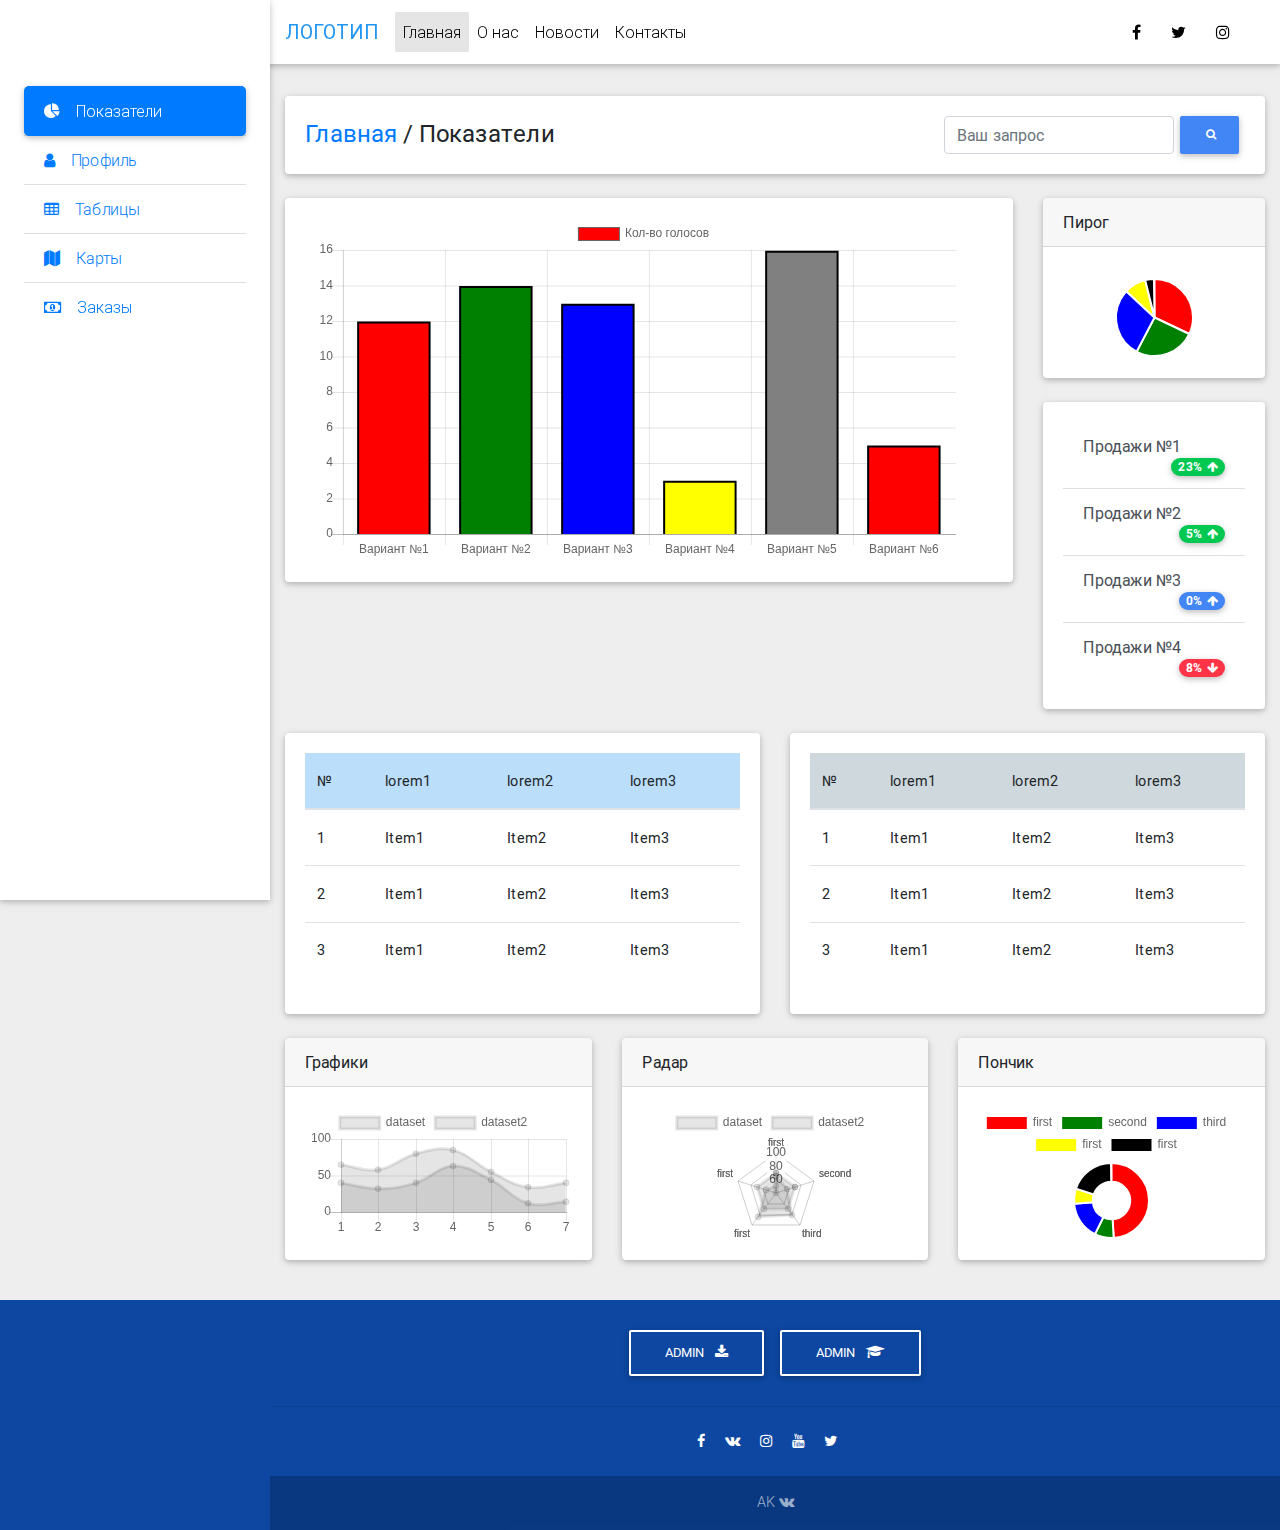
<file: examples/admin/index.html>
<!DOCTYPE html>
<html lang="ru">

<head>
    <meta charset="utf-8">
    <meta name="viewport" content="width=device-width, initial-scale=1, shrink-to-fit=no">
    <meta http-equiv="x-ua-compatible" content="ie=edge">
    <title>Панель администратора</title>
    <!-- Font Awesome -->
    <link rel="stylesheet" href="https://maxcdn.bootstrapcdn.com/font-awesome/4.7.0/css/font-awesome.min.css">
    <!-- Bootstrap core CSS -->
    <link href="css/bootstrap.min.css" rel="stylesheet">
    <!-- Material Design Bootstrap -->
    <link href="css/mdb.min.css" rel="stylesheet">
    <!-- Your custom styles (optional) -->
    <link href="css/style.css" rel="stylesheet">
  </head>

  <body class="grey lighten-3">
    <header>
      <nav class="navbar fixed-top navbar-expand-lg navbar-light white scrolling-navbar">
        <div class="container-fluid">
          <a href="#" class="navbar-brand waves-effect"><strong class="blue-text">ЛОГОТИП</strong></a>
          <button class="navbar-toggler" type="button" data-toggle="collapse" data-target="#navbarContent" aria-controls="navbarContent" aria-expended="false" aria-label="Toggle navigation"><span class="navbar-toggler-icon"></span></button>
          <div class="collapse navbar-collapse" id="navbarContent">
            <ul class="navbar-nav mr-auto">
              <li class="nav-item active">
                <a href="#" class="nav-link waves-effect">Главная</a>
              </li>
              <li class="nav-item">
                <a href="#" class="nav-link waves-effect">О нас</a>
              </li>
              <li class="nav-item">
                <a href="#" class="nav-link waves-effect">Новости</a>
              </li>
              <li class="nav-item">
                <a href="#" class="nav-link waves-effect">Контакты</a>
              </li>
            </ul>
            <ul class="navbar-nav nav-flex-items">
              <li class="nav-item mr-2">
                <a href="#" class="nav-link border-light rounded waves-effect">
                  <i class="fa fa-facebook"></i>
                </a>
              </li>
              <li class="nav-item mr-2">
                <a href="q" class="nav-link border-light rounded waves-effect">
                  <i class="fa fa-twitter"></i>
                </a>
              </li>
              <li class="nav-item mr-2">
                <a href="q" class="nav-link border-light rounded waves-effect">
                  <i class="fa fa-instagram"></i>
                </a>
              </li>
            </ul>
          </div>
        </div>
      </nav>
      <div class="sidebar-fixed position-fixed">
        <a href="#" class="logo-wrapper waves-effect">
          
        </a>
        <div class="list-group list-group-flush">
          <a href="#" class="list-group-item active waves-effect">
            <i class="fa fa-pie-chart mr-3"></i>Показатели
          </a>
          <a href="#" class="list-group-item waves-effect">
            <i class="fa fa-user mr-3"></i>Профиль
          </a>
          <a href="#" class="list-group-item waves-effect">
            <i class="fa fa-table mr-3"></i>Таблицы
          </a>
          <a href="#" class="list-group-item waves-effect">
            <i class="fa fa-map mr-3"></i>Карты
          </a>
          <a href="#" class="list-group-item waves-effect">
            <i class="fa fa-money mr-3"></i>Заказы
          </a>
        </div>
      </div>
    </header>
    <main class="pt-5 max-lg-5">
      <div class="container-fluid mt-5">
        <div class="card mb-4 wow fadeIn">
          <div class="card-body d-sm-flex justify-content-between">
            <h4 class="mb-2 mb-sm-0 pt-1">
              <a href="#">Главная</a>
              <span> / </span>
              <span>Показатели</span>
            </h4>
            <form class="d-flex justify-content-center">
              <input type="search" class="form-control" placeholder="Ваш запрос">
              <button class="btn btn-primary btn-sm my-0 p" type="submit">
                <i class="fa fa-search"></i>
              </button>
            </form>
          </div>
        </div>
        <div class="row wow fadeIn">
        <div class="col-md-9 mb-4">
          <div class="card">
            <div class="card-body">
              <canvas id="myChart"></canvas>
            </div>
          </div>
        </div>
        <div class="col-md-3">
          <div class="card mb-2">
            <div class="card-header">Пирог</div>
            <div class="card-body">
              <canvas id="pieChart"></canvas>
            </div>
          </div>
          <div class="card mt-4 mb-4">
            <div class="card-body">
              <div class="list-group list-group-flush">
                <a href="#" class="list-group-item list-group-item-action waves-effect">
                  Продажи №1
                  <span class="badge badge-success badge-pill pull-right">23%<i class="fa fa-arrow-up ml-1"></i></span>
                </a>
                <a href="#" class="list-group-item list-group-item-action waves-effect">
                  Продажи №2
                  <span class="badge badge-success badge-pill pull-right">5%<i class="fa fa-arrow-up ml-1"></i></span>
                </a>
                <a href="#" class="list-group-item list-group-item-action waves-effect">
                  Продажи №3
                  <span class="badge badge-primary badge-pill pull-right">0%<i class="fa fa-arrow-up ml-1"></i></span>
                </a>
                <a href="#" class="list-group-item list-group-item-action waves-effect">
                  Продажи №4
                  <span class="badge badge-danger badge-pill pull-right">8%<i class="fa fa-arrow-down ml-1"></i></span>
                </a>
              </div>
            </div>
          </div>
        </div>
      </div>
      <div class="row wow fadeIn">
        <div class="col-md-6 mb-4">
          <div class="card">
            <div class="card-body">
              <table class="table table-hover">
                <thead class="blue lighten-4">
                  <tr>
                    <th>№</th>
                    <th>lorem1</th>
                    <th>lorem2</th>
                    <th>lorem3</th>
                  </tr>
                </thead>
                <tbody>
                  <tr>
                    <th scope="row">1</th>
                    <th>Item1</th>
                    <th>Item2</th>
                    <th>Item3</th>
                  </tr>
                  <tr>
                    <th scope="row">2</th>
                    <th>Item1</th>
                    <th>Item2</th>
                    <th>Item3</th>
                  </tr>
                  <tr>
                    <th scope="row">3</th>
                    <th>Item1</th>
                    <th>Item2</th>
                    <th>Item3</th>
                  </tr>
                </tbody>
              </table>
            </div>
          </div>
        </div>
        <div class="col-md-6 mb-4">
          <div class="card">
            <div class="card-body">
              <table class="table table-hover">
                <thead class="blue-grey lighten-4">
                  <tr>
                    <th>№</th>
                    <th>lorem1</th>
                    <th>lorem2</th>
                    <th>lorem3</th>
                  </tr>
                </thead>
                <tbody>
                  <tr>
                    <th scope="row">1</th>
                    <th>Item1</th>
                    <th>Item2</th>
                    <th>Item3</th>
                  </tr>
                  <tr>
                    <th scope="row">2</th>
                    <th>Item1</th>
                    <th>Item2</th>
                    <th>Item3</th>
                  </tr>
                  <tr>
                    <th scope="row">3</th>
                    <th>Item1</th>
                    <th>Item2</th>
                    <th>Item3</th>
                  </tr>
                </tbody>
              </table>
            </div>
          </div>
        </div>
      </div>
      <div class="row wow fadeIn">
        <div class="col-lg-4 col-md-12 mb-4">
          <div class="card">
            <div class="card-header">Графики</div>
            <div class="card-body">
              <canvas id="LineChart"></canvas>
            </div>
          </div>
        </div>
        <div class="col-lg-4 col-md-6 mb-4">
          <div class="card">
            <div class="card-header">Радар</div>
            <div class="card-body">
              <canvas id="radarChart"></canvas>
            </div>
          </div>
        </div>
        <div class="col-lg-4 col-md-6 mb-4">
          <div class="card">
            <div class="card-header">Пончик</div>
            <div class="card-body">
              <canvas id="doughnutChart"></canvas>
            </div>
          </div>
        </div>
      </div>

      </div>

      
    </main>
    <footer class="page-footer text-center font-small primary-color-dark darken-2 mt-3 wow fadeInLeft">
      <div class="pt-4">
        <a href="#" class="btn btn-outline-white">Admin
          <i class="fa fa-download ml-2"></i></a>
          <a href="#" class="btn btn-outline-white">Admin
          <i class="fa fa-graduation-cap ml-2"></i></a>
      </div>
      <hr class="my-4">
      <div class="pb-4">
        <a href="#"><i class="fa fa-facebook mr-3"></i></a>
        <a href="#"><i class="fa fa-vk mr-3"></i></a>
        <a href="#"><i class="fa fa-instagram mr-3"></i></a>
        <a href="#"><i class="fa fa-youtube mr-3"></i></a>
        <a href="#"><i class="fa fa-twitter mr-3"></i></a>
      </div>
      <div class="footer-copyright py-3">AK  <i class="fa fa-vk"></i></div>    
    </footer>


    






    <!-- SCRIPTS -->
    <!-- JQuery -->
    <script type="text/javascript" src="js/jquery-3.3.1.min.js"></script>
    <!-- Bootstrap tooltips -->
    <script type="text/javascript" src="js/popper.min.js"></script>
    <!-- Bootstrap core JavaScript -->
    <script type="text/javascript" src="js/bootstrap.min.js"></script>
    <!-- MDB core JavaScript -->
    <script type="text/javascript" src="js/mdb.min.js"></script>
    <script>
      new WOW().init();
    </script>
    <script>
      var ctx = document.getElementById('myChart').getContext('2d');
      var myChart = new Chart(ctx, {
        type: 'bar',
        data: {
          labels: ["Вариант №1","Вариант №2","Вариант №3","Вариант №4","Вариант №5","Вариант №6"],
          datasets: [{
            label: 'Кол-во голосов',
            data: [12,14,13,3,16,5],
            backgroundColor:[
            'red',
            'green',
            'blue',
            'yellow',
            'grey',
            'red'],
            borderColor: [
            'black',
            'black',
            'black',
            'black',
            'black',
            'black'],
            borderWidth: 2
          }]
        },
        options: {
          scales: {
            yAxes: [{
              ticks: {
                beginAtZero: true
              }
            }]
          }
        }
      });


      var ctxP = document.getElementById('pieChart').getContext('2d');
      var myPieChart = new Chart(ctxP, {
        type: 'pie',
        data: {
          datasets: [{
            data: [350,280,320,100,40],
            backgroundColor:[
            'red',
            'green',
            'blue',
            'yellow',
            'black'],
            hoverBackgroundColor: [
            'grey',
            'grey',
            'grey',
            'grey',
            'grey'],
          }]
        },
        options: {
          responsive: true
        }
      });


      var ctxL = document.getElementById('LineChart').getContext('2d');
      var myLineChart = new Chart(ctxL, {
        type: 'line',
        data: {
          labels: ["1","2","3","4","5","6","7"],
          datasets: [{
            label: "dataset",
            fillColor: "black",
            strokeColor: "red",
            pointColor: "green",
            pointStrokeColor: "#fff",
            pointHighlightFill: "#fff",
            pointHighlightStroke: "yellow",
            data: [65,58,80,85,55,34,40]
          },
          {
            label: "dataset2",
            fillColor: "black",
            strokeColor: "red",
            pointColor: "green",
            pointStrokeColor: "#fff",
            pointHighlightFill: "#fff",
            pointHighlightStroke: "yellow",
            data: [40,32,40,63,44,12,14]
          },
          ]
        }

      });


      var ctxR = document.getElementById('radarChart').getContext('2d');
      var myRadarChart = new Chart(ctxR, {
        type: 'radar',
        data: {
          labels: ["first","second","third","first","first"],
          datasets: [
          {
            label: "dataset",
            fillColor: "black",
            strokeColor: "red",
            pointColor: "green",
            pointStrokeColor: "#fff",
            pointHighlightFill: "#fff",
            pointHighlightStroke: "yellow",
            data: [65,58,80,85,55,50,40]
          },
          {
            label: "dataset2",
            fillColor: "black",
            strokeColor: "red",
            pointColor: "green",
            pointStrokeColor: "#fff",
            pointHighlightFill: "#fff",
            pointHighlightStroke: "yellow",
            data: [70,70,70,70,70,70,70]
          },

          ]
        }
      });


      var ctxD = document.getElementById('doughnutChart').getContext('2d');
      var myDoughnutChart = new Chart (ctxD, {
        type: 'doughnut',
        data: {
          labels: ["first","second","third","first","first"],
          datasets: [{
            data:[300,50,100,40,120],
            backgroundColor: ["red","green","blue","yellow","black"],
            hoverBackgroundColor: ["grey","grey","grey","grey","grey"]
          }]
        },
        options: {
          responsive: true
        }
      });
    </script>
</body>

</html>
</file>
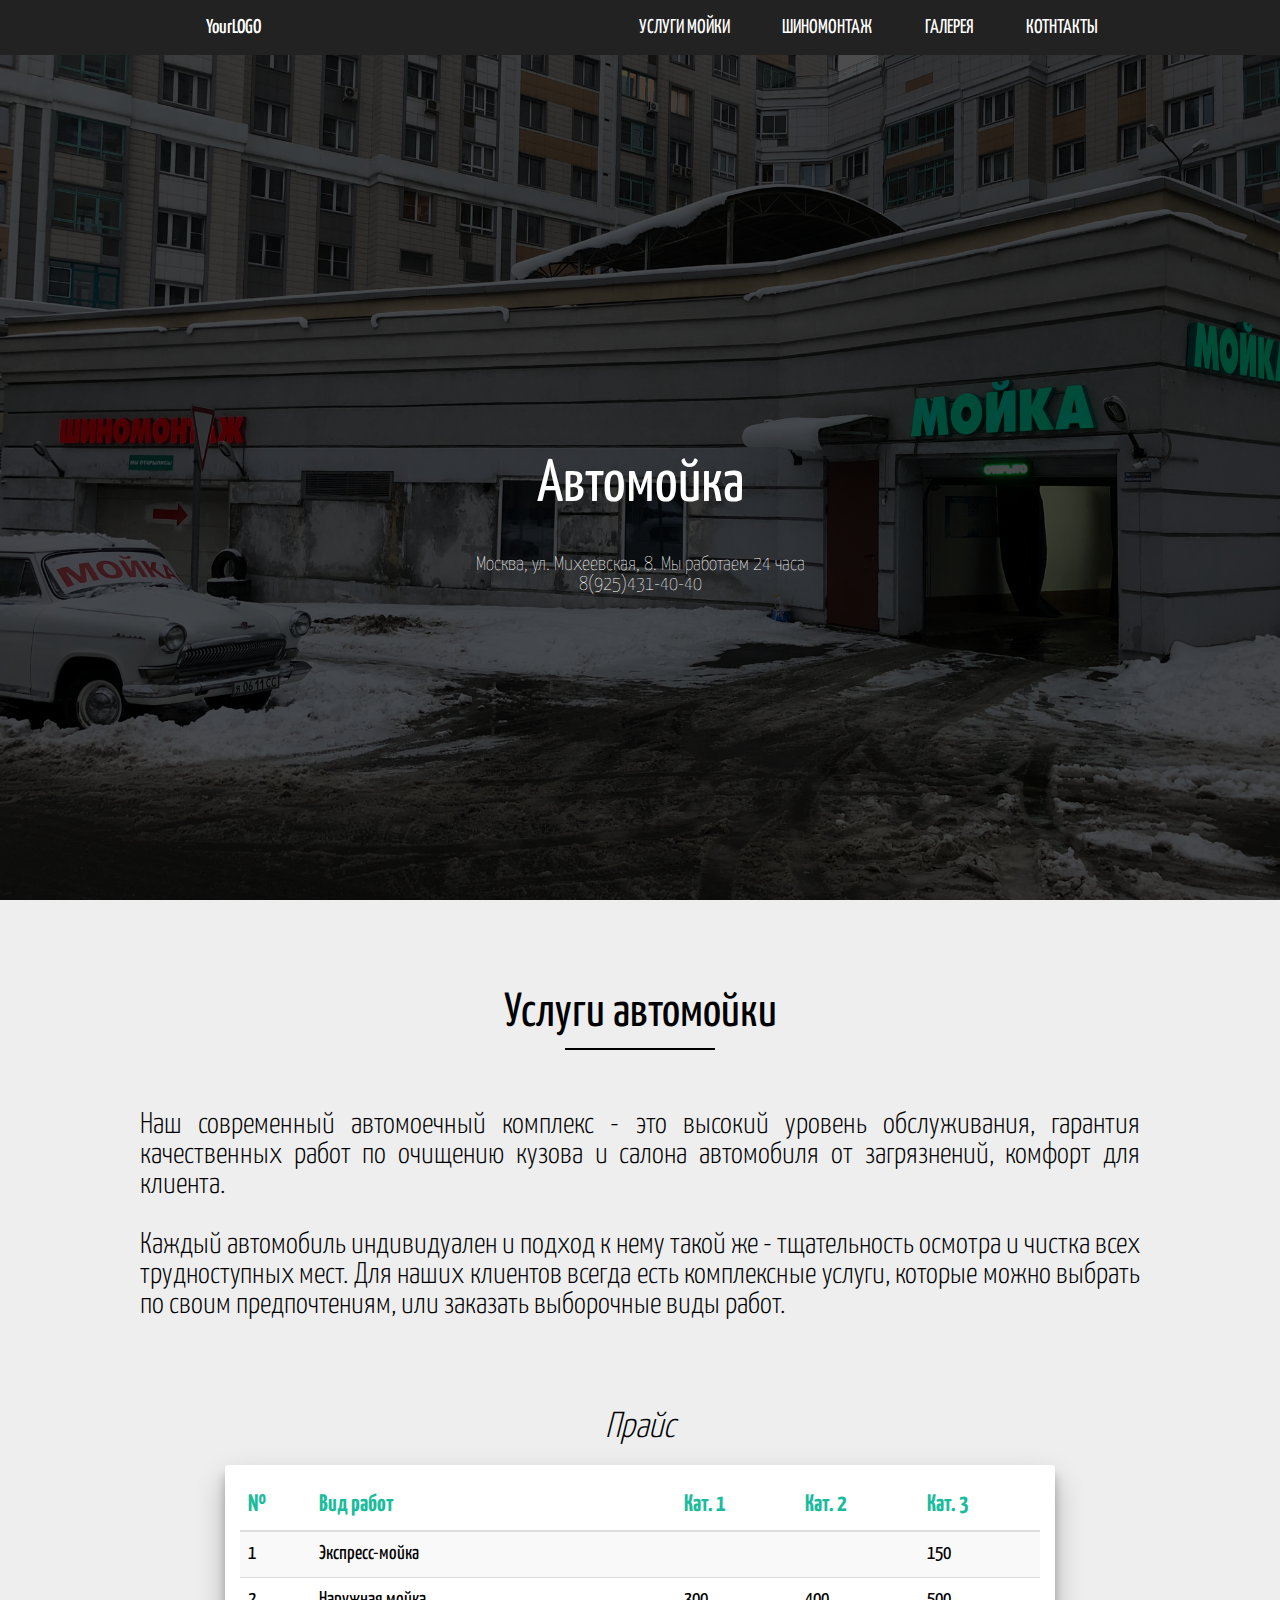
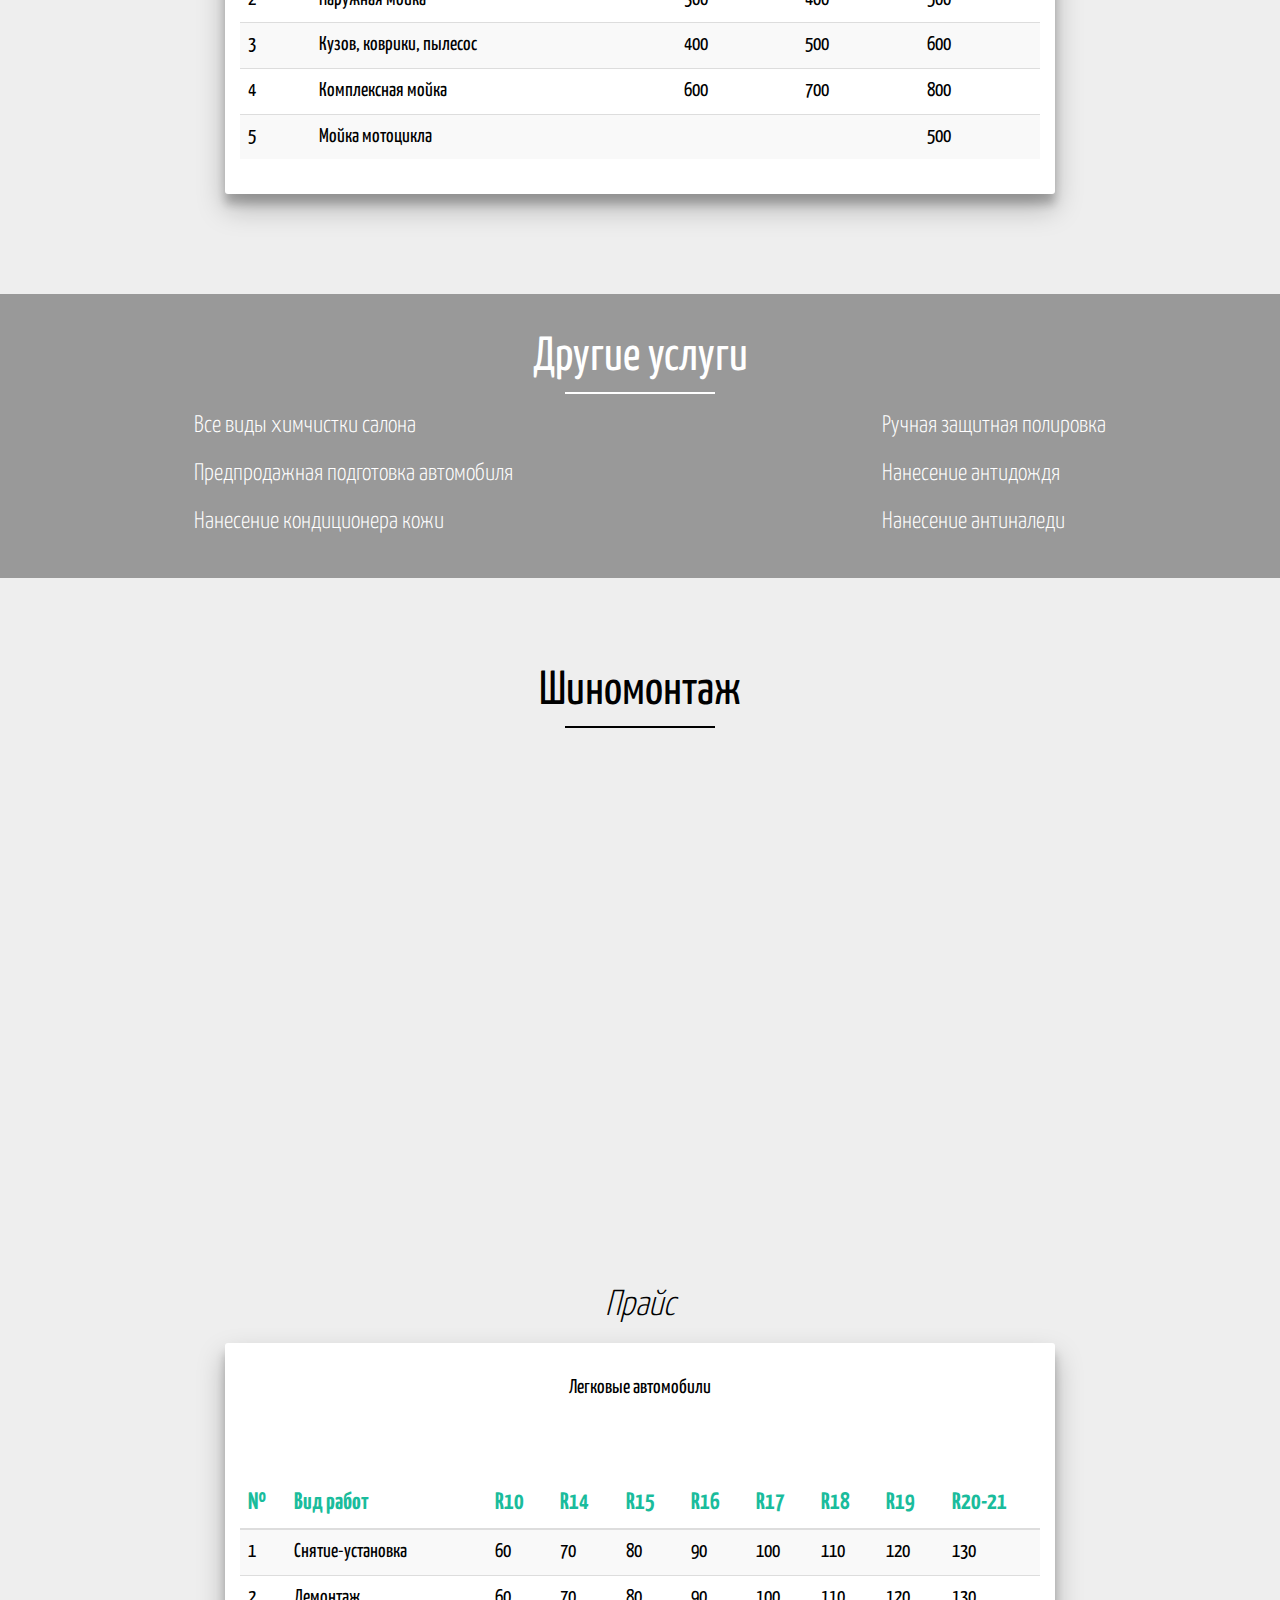
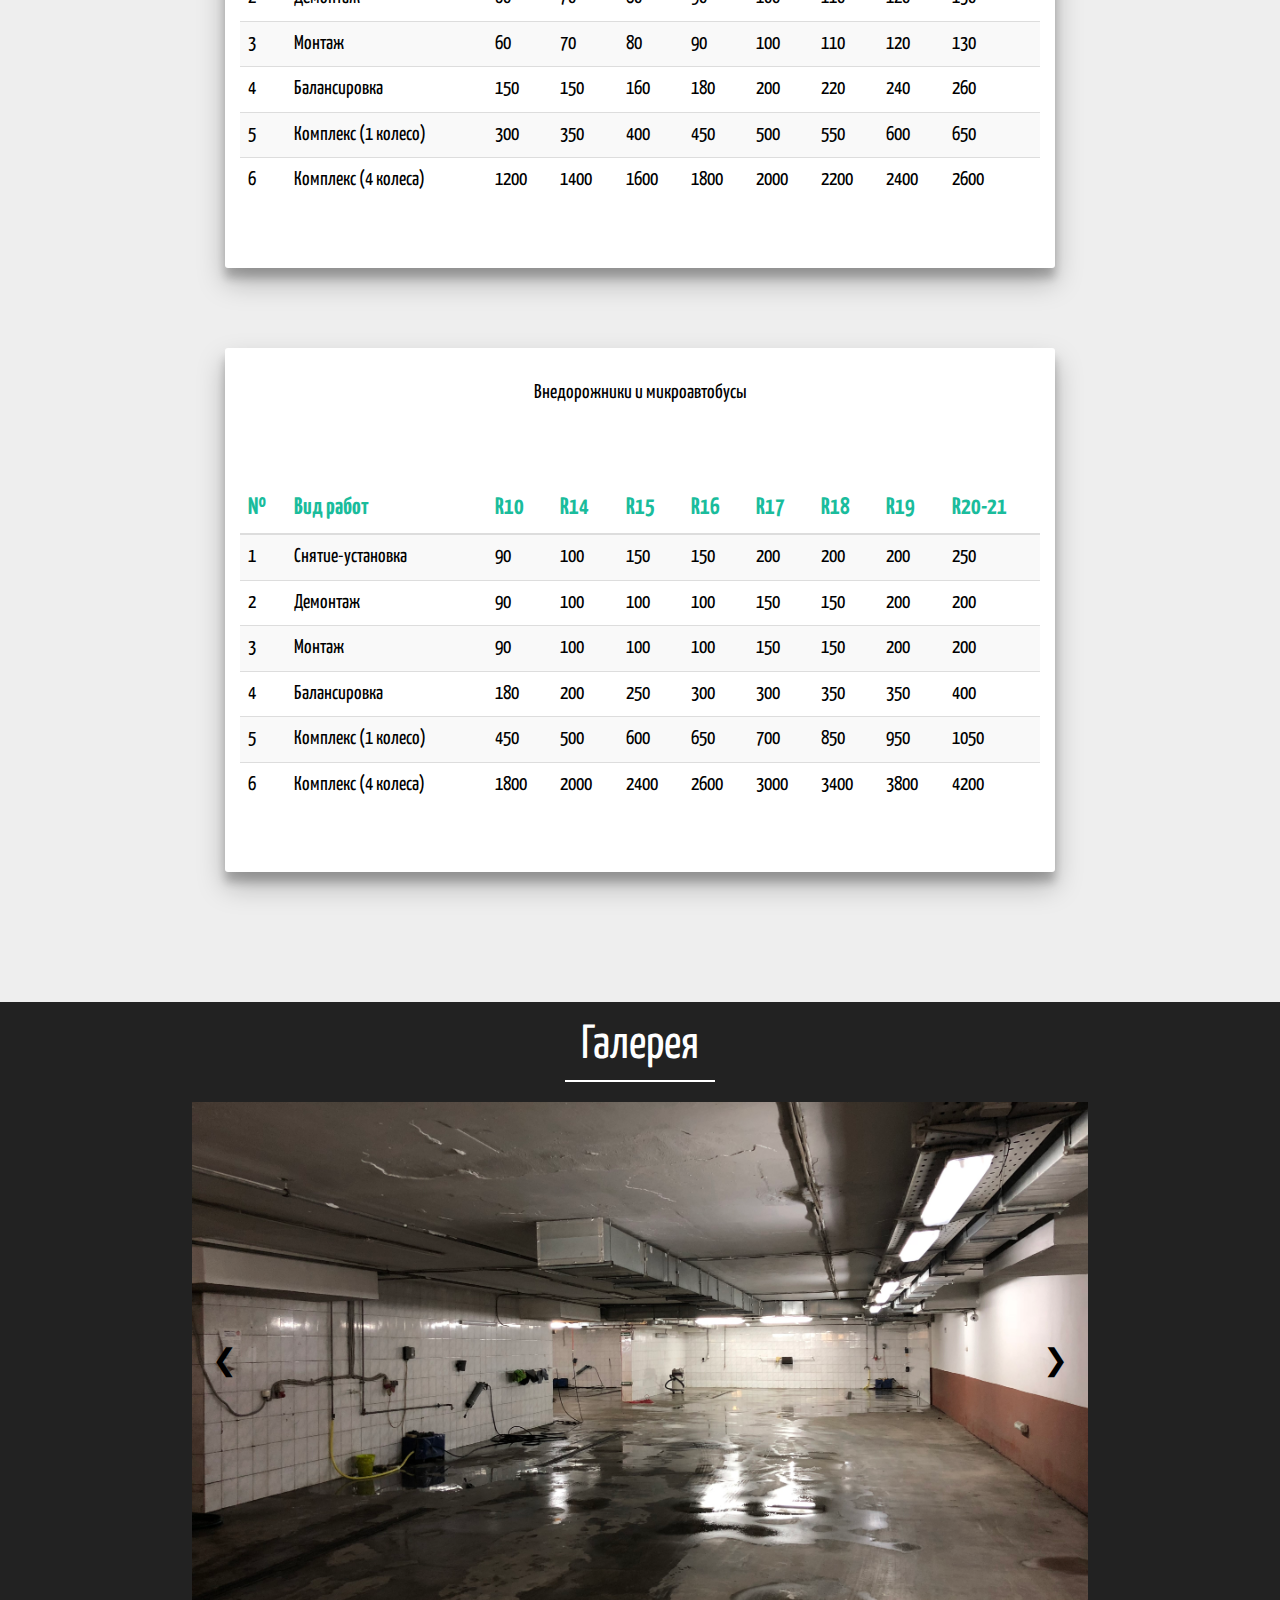
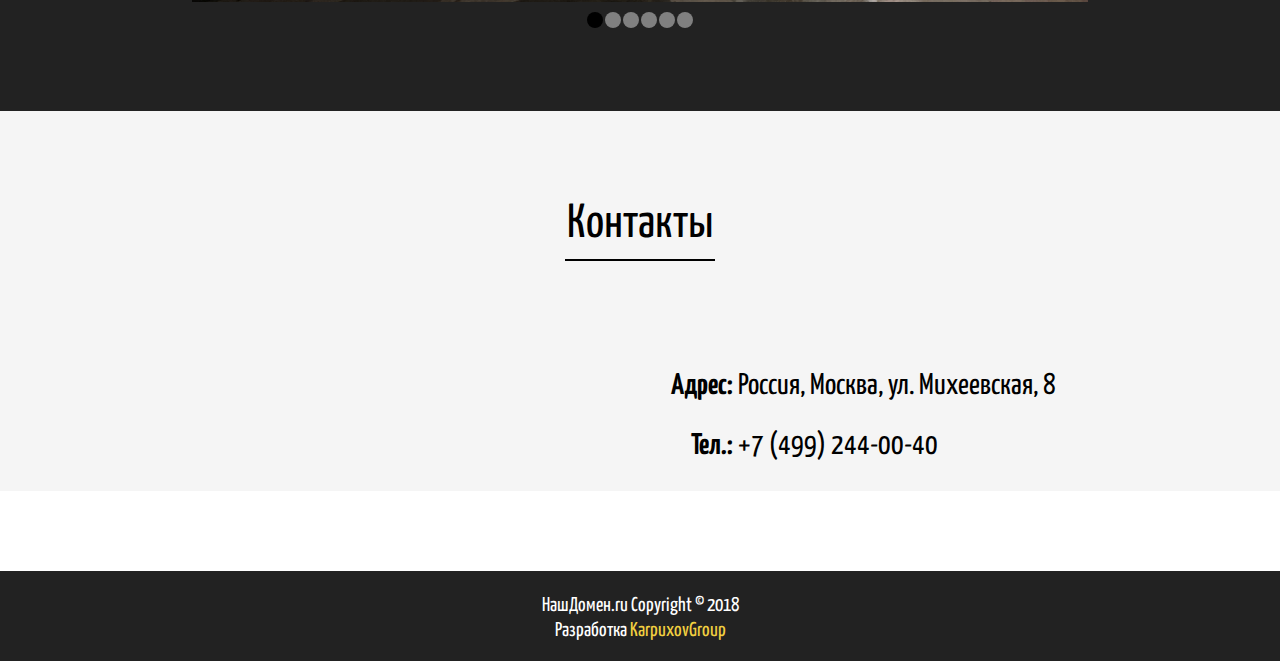
<file: examples/auto/index.html>
<!DOCTYPE html>
<html lang="ru">
<head>
	<meta charset="UTF-8">
	<title>Автомойка</title>
	<link href="https://fonts.googleapis.com/css?family=Roboto:300,400,700&amp;subset=cyrillic" rel="stylesheet">
	<link href="https://fonts.googleapis.com/css?family=Yanone+Kaffeesatz:200,300,400,700&amp;subset=cyrillic" rel="stylesheet">
	<link rel="stylesheet" href="https://use.fontawesome.com/releases/v5.5.0/css/all.css" integrity="sha384-B4dIYHKNBt8Bc12p+WXckhzcICo0wtJAoU8YZTY5qE0Id1GSseTk6S+L3BlXeVIU" crossorigin="anonymous">
	<link rel="stylesheet" href="css/style.css">
	<link rel="stylesheet" href="css/media.css">
	<link rel="stylesheet" href="css/preloader.css">
	<script type="text/javascript" src="js/jquery-3.3.1.js"></script>
	<script type="text/javascript" src="js/scroll.js"></script>
	<script type="text/javascript" src="js/btn.js"></script>
	<script src="js/burger.js"></script>
</head>
<body>
	<header>
		<div class="overlay">
		<nav>
			<ul class="m-menu">
				<li class="close-menu">&times;</li>
				<li><a href="javascript://0" onclick="burgerSlowScroll('#price-wash')" class="menu-link">Услуги мойки</a></li>
				<li><a href="javascript://0" onclick="burgerSlowScroll('#price-wheel')" class="menu-link">Шиномонтаж</a></li>
				<li><a href="javascript://0" onclick="burgerSlowScroll('#galery')" class="menu-link">Галерея</a></li>
				<li><a href="javascript://0" onclick="burgerSlowScroll('#contacts')" class="menu-link">Котнтакты</a></li>
			</ul>
			<div class="logo">
				<span>YourLOGO</span>
			</div>
			<a href="#" class="m-menu-link">
				<i class="fa fa-bars fa-2x"></i>
			</a>
			<ul class="menu visible-lg">
				<li><a href="javascript://0" onclick="slowScroll('#price-wash')">Услуги мойки</a></li>
				<li><a href="javascript://0" onclick="slowScroll('#price-wheel')">Шиномонтаж</a></li>
				<li><a href="javascript://0" onclick="slowScroll('#galery')">Галерея</a></li>
				<li><a href="javascript://0" onclick="slowScroll('#contacts')">Котнтакты</a></li>
			</ul>
		</nav>
			<div class="header-text">
				<h1>Автомойка</h1>
				<p>Москва, ул. Михеевская, 8. Мы работаем 24 часа</p>
				<p>8(925)431-40-40</p>
			</div>
		</div>
	</header>

	<main>
		<section id="price-wash">
			<div class="price-title">
				<h2>Услуги автомойки</h2>
				<hr>
			</div> 
			<div class="table-wrapper">
				<div class="preTableText">
					<p>Наш современный автомоечный комплекс - это высокий уровень обслуживания, гарантия качественных работ по очищению кузова и салона автомобиля от загрязнений, комфорт для клиента.</p>
					<p>Каждый автомобиль индивидуален и подход к нему такой же - тщательность осмотра и чистка всех трудноступных мест. Для наших клиентов всегда есть комплексные услуги, которые можно выбрать по своим предпочтениям, или заказать выборочные виды работ.</p>	
				</div>
				<h3>Прайс</h3>
				<div class="wrap">
					<table class="price-table">
						<thead>
							<tr>
								<th>№</th>
								<th>Вид работ</th>
								<th>Кат. 1</th>
								<th>Кат. 2</th>
								<th>Кат. 3</th>
							</tr>
						</thead>
						<tbody>
							<tr data-key="1">
								<td>1</td>
								<td>Экспресс-мойка</td>
								<td></td>
								<td></td>
								<td>150</td>
							</tr>
							<tr data-key="2">
								<td>2</td>
								<td>Наружная мойка</td>
								<td>300</td>
								<td>400</td>
								<td>500</td>
							</tr>
							<tr data-key="3">
								<td>3</td>
								<td>Кузов, коврики, пылесос</td>
								<td>400</td>
								<td>500</td>
								<td>600</td>
							</tr>
							<tr data-key="4">
								<td>4</td>
								<td>Комплексная мойка</td>
								<td>600</td>
								<td>700</td>
								<td>800</td>
							</tr>
							<tr data-key="4">
								<td>5</td>
								<td>Мойка мотоцикла</td>
								<td></td>
								<td></td>
								<td>500</td>
							</tr>
						</tbody>
					</table>
				</div>
			</div>
		</section>
		<section id="service">
			<div class="service-overlay">
				<div class="service-title">
					<h2>Другие услуги</h2>
					<hr>	
				</div>
				<div class="service">
					<div class="left-part">
						<p class="service-p"><i class="fa fa-check fa-1x"></i>Все виды химчистки салона</p>
						<p class="service-p"><i class="fa fa-check fa-1x"></i>Предпродажная подготовка автомобиля</p>
						<p class="service-p"><i class="fa fa-check fa-1x"></i>Нанесение кондиционера кожи</p>	
					</div>
					<div class="right-part">
						<p class="service-p"><i class="fa fa-check fa-1x"></i>Ручная защитная полировка</p>
						<p class="service-p"><i class="fa fa-check fa-1x"></i>Нанесение антидождя</p>
						<p class="service-p"><i class="fa fa-check fa-1x"></i>Нанесение антиналеди</p>	
					</div>
				</div>
			</div> 
		</section>
		<section id="price-wheel">
			<div class="price-title">
				<h2>Шиномонтаж</h2>
				<hr>	
			</div> 
			<div class="table-wrapper">
                    <iframe width="560" height="315" src="https://www.youtube.com/embed/3qStq4DxU-4" frameborder="0" allow="accelerometer; autoplay; encrypted-media; gyroscope; picture-in-picture" allowfullscreen></iframe>
				<h3>Прайс</h3>
				<div class="wrap">
					<table class="wheel-table">
						<p class="wheel">Легковые автомобили</p>
						<thead>
							<tr>
								<th>№</th>
								<th>Вид работ</th>
								<th>R10</th>
								<th>R14</th>
								<th>R15</th>
								<th>R16</th>
								<th>R17</th>
								<th>R18</th>
								<th>R19</th>
								<th>R20-21</th>
							</tr>
						</thead>
						<tbody>
							<tr data-key="1">
								<td>1</td>
								<td>Снятие-установка</td>
								<td>60</td>
								<td>70</td>
								<td>80</td>
								<td>90</td>
								<td>100</td>
								<td>110</td>
								<td>120</td>
								<td>130</td>
							</tr>
							<tr data-key="2">
								<td>2</td>
								<td>Демонтаж</td>
								<td>60</td>
								<td>70</td>
								<td>80</td>
								<td>90</td>
								<td>100</td>
								<td>110</td>
								<td>120</td>
								<td>130</td>
							</tr>
							<tr data-key="3">
								<td>3</td>
								<td>Монтаж</td>
								<td>60</td>
								<td>70</td>
								<td>80</td>
								<td>90</td>
								<td>100</td>
								<td>110</td>
								<td>120</td>
								<td>130</td>
							</tr>
							<tr data-key="4">
								<td>4</td>
								<td>Балансировка</td>
								<td>150</td>
								<td>150</td>
								<td>160</td>
								<td>180</td>
								<td>200</td>
								<td>220</td>
								<td>240</td>
								<td>260</td>
							</tr>
							<tr data-key="5">
								<td>5</td>
								<td>Комплекс (1 колесо)</td>
								<td>300</td>
								<td>350</td>
								<td>400</td>
								<td>450</td>
								<td>500</td>
								<td>550</td>
								<td>600</td>
								<td>650</td>
							</tr>
							<tr data-key="6">
								<td>6</td>
								<td>Комплекс (4 колеса)</td>
								<td>1200</td>
								<td>1400</td>
								<td>1600</td>
								<td>1800</td>
								<td>2000</td>
								<td>2200</td>
								<td>2400</td>
								<td>2600</td>
							</tr>
						</tbody>
					</table>
				</div>
			</div>
			<div class="table-wrapper wheel-table">
				<div class="wrap">
					<table class="wheel-table">
						<p class="wheel">Внедорожники и микроавтобусы</p>
						<thead>
							<tr>
								<th>№</th>
								<th>Вид работ</th>
								<th>R10</th>
								<th>R14</th>
								<th>R15</th>
								<th>R16</th>
								<th>R17</th>
								<th>R18</th>
								<th>R19</th>
								<th>R20-21</th>
							</tr>
						</thead>
						<tbody>
							<tr data-key="1">
								<td>1</td>
								<td>Снятие-установка</td>
								<td>90</td>
								<td>100</td>
								<td>150</td>
								<td>150</td>
								<td>200</td>
								<td>200</td>
								<td>200</td>
								<td>250</td>
							</tr>
							<tr data-key="2">
								<td>2</td>
								<td>Демонтаж</td>
								<td>90</td>
								<td>100</td>
								<td>100</td>
								<td>100</td>
								<td>150</td>
								<td>150</td>
								<td>200</td>
								<td>200</td>
							</tr>
							<tr data-key="3">
								<td>3</td>
								<td>Монтаж</td>
								<td>90</td>
								<td>100</td>
								<td>100</td>
								<td>100</td>
								<td>150</td>
								<td>150</td>
								<td>200</td>
								<td>200</td>
							</tr>
							<tr data-key="4">
								<td>4</td>
								<td>Балансировка</td>
								<td>180</td>
								<td>200</td>
								<td>250</td>
								<td>300</td>
								<td>300</td>
								<td>350</td>
								<td>350</td>
								<td>400</td>
							</tr>
							<tr data-key="5">
								<td>5</td>
								<td>Комплекс (1 колесо)</td>
								<td>450</td>
								<td>500</td>
								<td>600</td>
								<td>650</td>
								<td>700</td>
								<td>850</td>
								<td>950</td>
								<td>1050</td>
							</tr>
							<tr data-key="6">
								<td>6</td>
								<td>Комплекс (4 колеса)</td>
								<td>1800</td>
								<td>2000</td>
								<td>2400</td>
								<td>2600</td>
								<td>3000</td>
								<td>3400</td>
								<td>3800</td>
								<td>4200</td>
							</tr>
						</tbody>
					</table>
				</div>
			</div>
		</section>
		<section id="galery">
			<div class="galery-title">
				<h2>Галерея</h2>
				<hr>	
			</div>
			<div class="slider">
				<div class="item">
					<img src="img/slider1.jpg" alt="">
				</div>
				<div class="item">
					<img src="img/slider2.jpg" alt="">
				</div>
				<div class="item">
					<img src="img/slider3.jpg" alt="">
				</div>
				<div class="item">
					<img src="img/slider4.jpg" alt="">
				</div>
				<div class="item">
					<img src="img/slider5.jpg" alt="">
				</div>
				<div class="item">
					<img src="img/slider6.jpg" alt="">
				</div>

				<a class="prev" onclick="minusSlide()">&#10094;</a>
				<a class="next" onclick="plusSlide()">&#10095;</a>
			</div>
			<div class="dots">
				<div class="dots_item" onclick="currentSlide(1)"></div>
				<div class="dots_item" onclick="currentSlide(2)"></div>
				<div class="dots_item" onclick="currentSlide(3)"></div>
				<div class="dots_item" onclick="currentSlide(4)"></div>
				<div class="dots_item" onclick="currentSlide(5)"></div>
				<div class="dots_item" onclick="currentSlide(6)"></div>
			</div>
		</section>
		<section id="contacts">
			<div class="price-title">
				<h2>Контакты</h2>
				<hr>	
			</div> 
			<div class="contact">
				<div class="map">
					<script type="text/javascript" charset="utf-8" async src="https://api-maps.yandex.ru/services/constructor/1.0/js/?um=constructor%3Adb458a6414540a97f3ee87866be06fcba55e2f1ba786c78f383dd042e04a76e9&amp;width=700&amp;height=350&amp;lang=ru_RU&amp;scroll=true"></script>
				</div>
				<div class="info">
					<p class="addr"><strong>Адрес:</strong> Россия, Москва, ул. Михеевская, 8</p>
					<p class="tel"><i class="fa fa-phone fa-1x"></i><strong>Тел.:</strong> +7 (499) 244-00-40</p>
				</div>
			</div>
		</section>
	</main>
	<footer>
		<p>НашДомен.ru Copyright © 2018</p>
		<p>Разработка <a href="http://karpuxovgroup.tech">KarpuxovGroup</a></p>
	</footer>

	<div id="up-btn">
		<i class="fa fa-angle-up fa-2x"></i>
	</div>



	<div id="cube-loader">
    <div class="caption">
      <div class="cube-loader">
        <div class="cube loader-1"></div>
        <div class="cube loader-2"></div>
        <div class="cube loader-4"></div>
        <div class="cube loader-3"></div>
      </div>
    </div>
  </div>



	
	<script src="js/functions.js"></script>
	<script src="js/script.js"></script>
	<script src="js/preloader.js"></script>
</body>
</html>
</file>
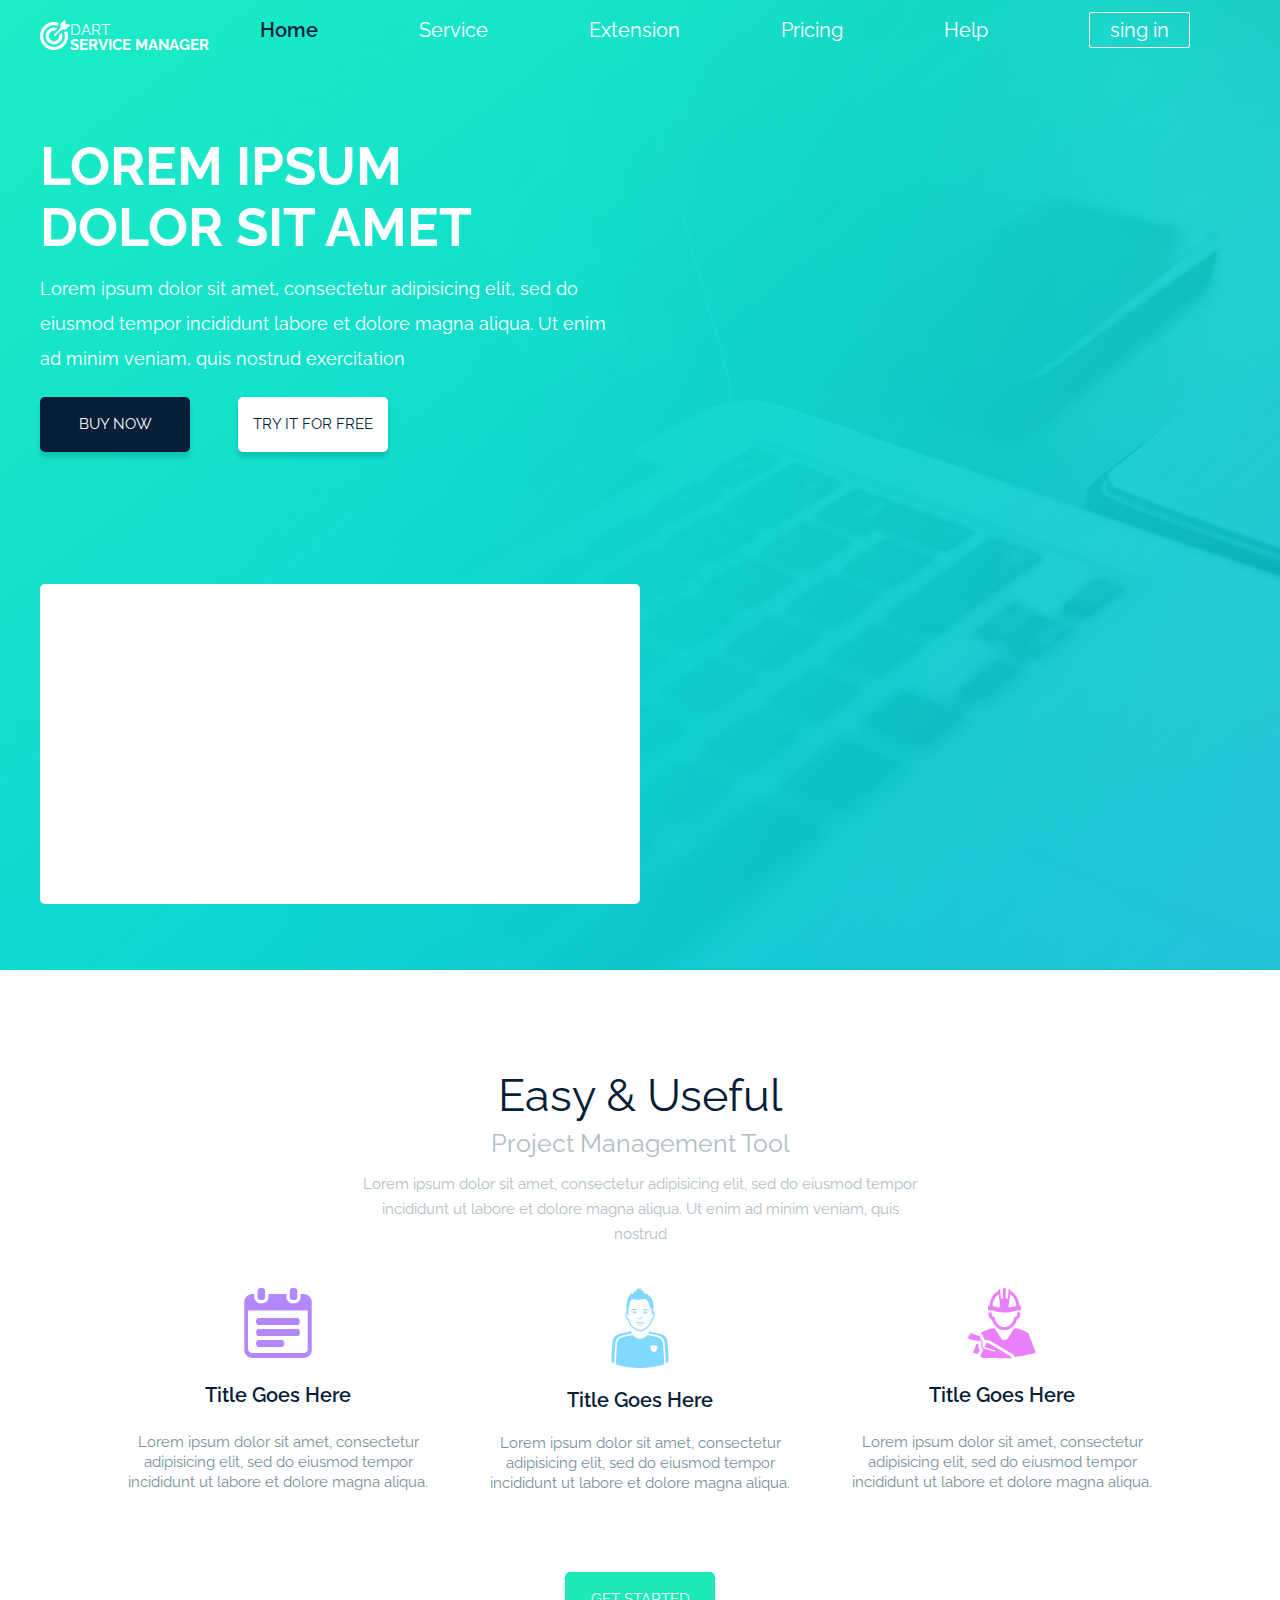
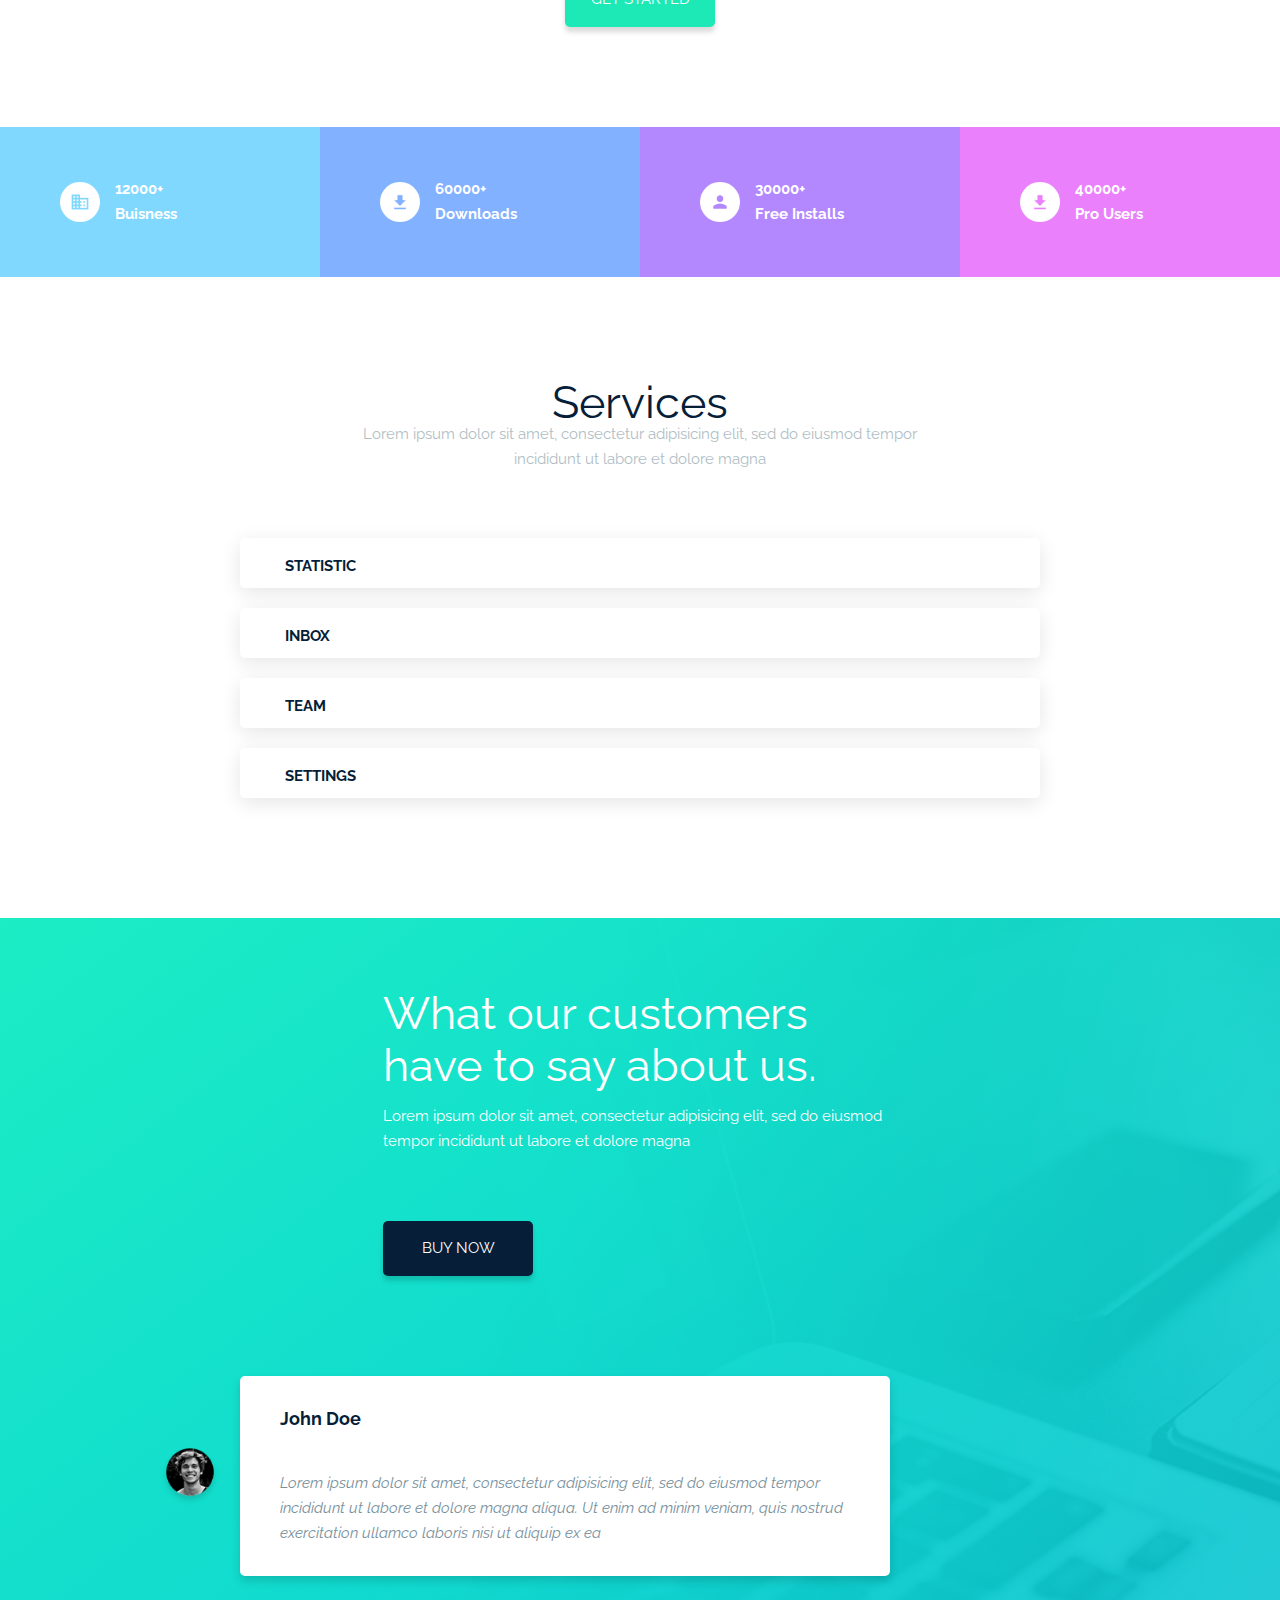
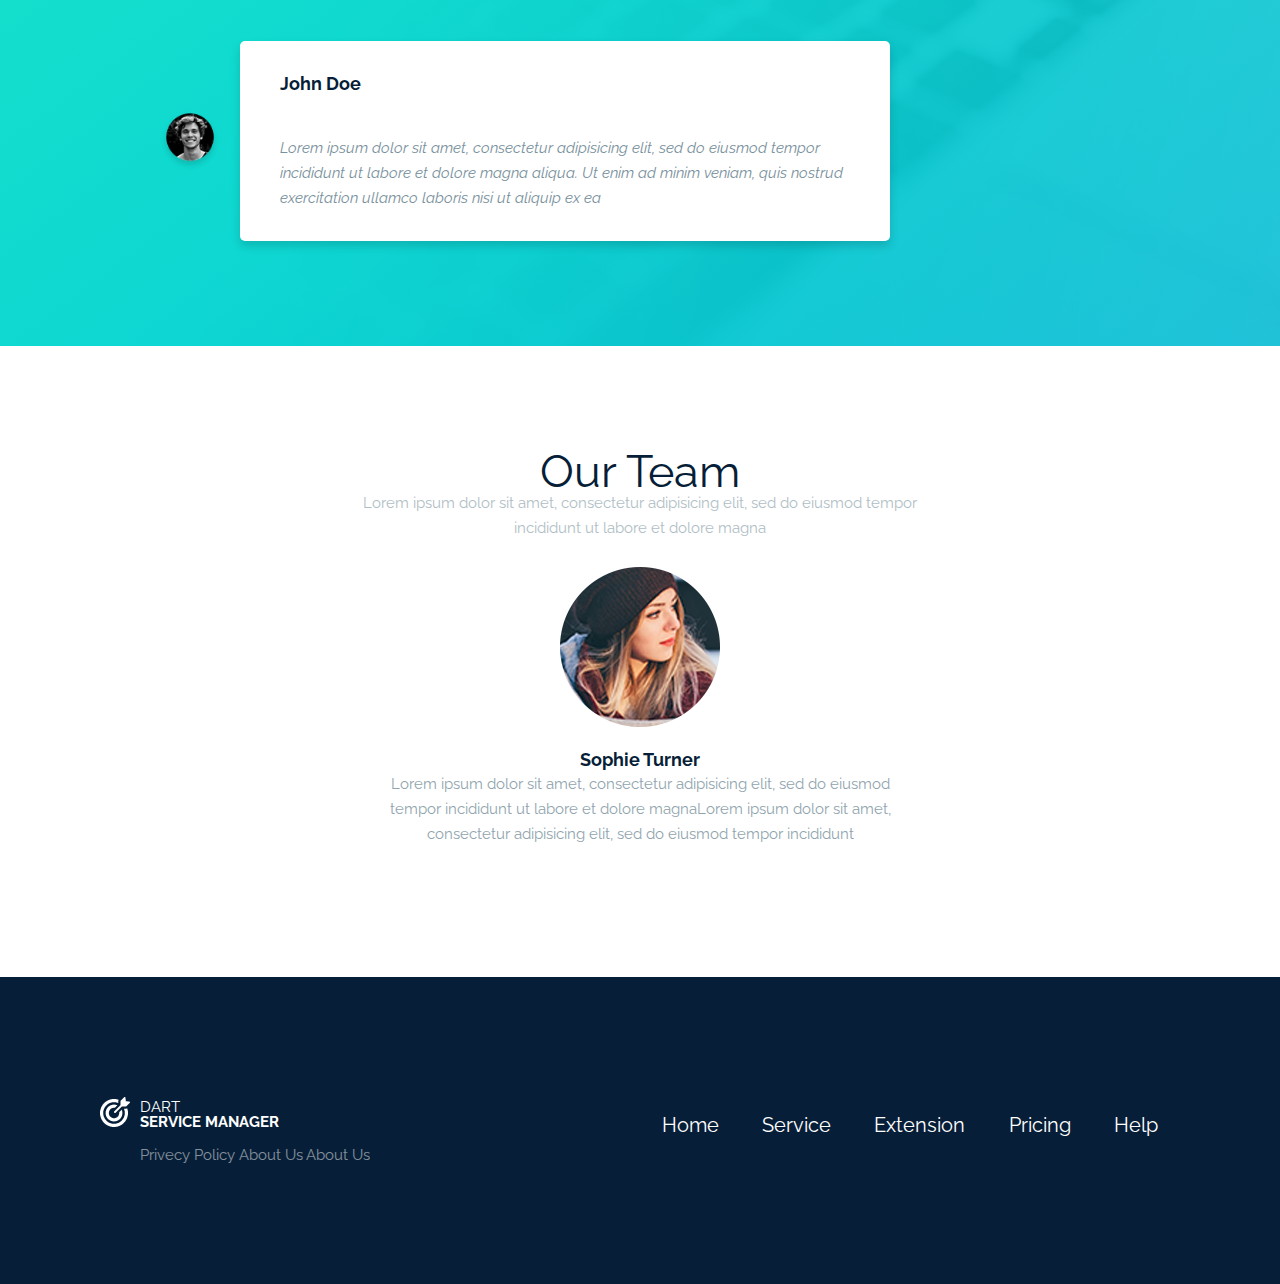
<file: examples/manager/index.html>
<!DOCTYPE html>
<html lang="ru">
<head>
	<meta charset="UTF-8">
	<meta name="viewport" content="width=device-width, initial-scale=1.0">
	<title>Dart service manager</title>
	<link rel="stylesheet" href="css/style.css">
	<link rel="stylesheet" href="css/normalize.css">
	<link rel="stylesheet" href="css/media.css">
	<link href="https://fonts.googleapis.com/css?family=Raleway:400,600,800" rel="stylesheet">
	<link rel="stylesheet" href="https://use.fontawesome.com/releases/v5.8.2/css/all.css" integrity="sha384-oS3vJWv+0UjzBfQzYUhtDYW+Pj2yciDJxpsK1OYPAYjqT085Qq/1cq5FLXAZQ7Ay" crossorigin="anonymous">
</head>
<body>
	<ul class="m-menu">
		<li class="m-menu__close">&times;</li>
		<li><a href="#" class="m-menu__link">Home</a></li>
		<li><a href="#" class="m-menu__link">Service</a></li>
		<li><a href="#" class="m-menu__link">Extension</a></li>
		<li><a href="#" class="m-menu__link">Pricing</a></li>
		<li><a href="#" class="m-menu__link">Help</a></li>
		<li><a href="#" class="m-menu__link sing-in-btn">sing in</a></li>
	</ul>
	<header class="header">
		<div class="main-overlay"></div>
		<nav class="nav">
			<div class="logo">
				<img src="img/logo.png" alt="">
				<div class="logo__text">
					<span>Dart</span>
					<span class="extra_bold">service manager</span>
				</div>
			</div>
			<a href="#" class="m-menu__link m-menu__open">
				<i class="fa fa-bars"></i>
			</a>
			<ul class="menu menu_visible">
				<li class="menu__item">
					<a href="#" class="menu__link active">Home</a>
				</li>
				<li class="menu__item">
					<a href="#" class="menu__link">Service</a>
				</li>
				<li class="menu__item">
					<a href="#" class="menu__link">Extension</a>
				</li>
				<li class="menu__item">
					<a href="#" class="menu__link">Pricing</a>
				</li>
				<li class="menu__item">
					<a href="#" class="menu__link">Help</a>
				</li>
				<li>
					<a href="#" class="menu__link sing-in-btn">sing in</a>
				</li>
			</ul>
			
		</nav>
		<div class="header__content">
			<div class="header__wrapp">
				<div class="text">
					<h1 class="text__title">lorem Ipsum Dolor sit amet</h1>
					<p class="text__subtitle">Lorem ipsum dolor sit amet, consectetur adipisicing elit, sed do eiusmod tempor incididunt labore et dolore magna aliqua. Ut enim ad minim veniam, quis nostrud exercitation</p>
					<div class="buttons">
						<a href="#" class="btn btn_color_black">buy now</a>
						<a href="#" class="btn btn_color_white">try it for free</a>
					</div>
				</div>
				<iframe class="video" width="560" height="315" src="https://www.youtube.com/embed/videoseries?list=PLx0sYbCqOb8TBPRdmBHs5Iftvv9TPboYG" frameborder="0" allow="autoplay; encrypted-media" allowfullscreen></iframe>
			</div>
		</div>
	</header>
	<div class="easy-useful">
		<div class="easy-content">
			<div class="easy-text">
				<h3 class="easy-text__title">Easy & Useful</h3>
				<h4 class="easy-text__subtitle">Project Management Tool</h4>
				<p class="easy-text__description">Lorem ipsum dolor sit amet, consectetur adipisicing elit, sed do eiusmod tempor incididunt ut labore et dolore magna aliqua. Ut enim ad minim veniam, quis nostrud </p>
			</div>
			<div class="titles">
				<div class="title">
					<img src="img/title1.png" alt="">
					<p class="title__text">Title Goes Here</p>
					<div class="title__description">Lorem ipsum dolor sit amet, consectetur adipisicing elit, sed do eiusmod tempor incididunt ut labore et dolore magna aliqua.</div>
				</div>
				<div class="title">
					<img src="img/title2.png" alt="">
					<p class="title__text">Title Goes Here</p>
					<div class="title__description">Lorem ipsum dolor sit amet, consectetur adipisicing elit, sed do eiusmod tempor incididunt ut labore et dolore magna aliqua.</div>
				</div>
				<div class="title">
					<img src="img/title3.png" alt="">
					<p class="title__text">Title Goes Here</p>
					<div class="title__description">Lorem ipsum dolor sit amet, consectetur adipisicing elit, sed do eiusmod tempor incididunt ut labore et dolore magna aliqua.</div>
				</div>
			</div>
			<a href="#" class="btn btn_color_green">get started</a>
		</div>
	</div>
	<div class="counts">
		<div class="counts-wrap">
			<div class="count count_color_semiblue">
				<div class="count__wrapper">
					<img class="count__img" src="img/count1.png" alt="Buisness Icon">
					<div class="count__text">
						<span class="count__numbers">12000+</span>
						<span class="count__letters">Buisness</span>
					</div>
				</div>
				
			</div>
			<div class="count count_color_blue">
				<div class="count__wrapper">
					<img class="count__img" src="img/count2.png" alt="Downloads Icon">
					<div class="count__text">
						<span class="count__numbers">60000+</span>
						<span class="count__letters">Downloads</span>
					</div>
				</div>
			</div>
			<div class="count count_color_purpure">
				<div class="count__wrapper">
					<img class="count__img" src="img/count3.png" alt="Installs Icon">
					<div class="count__text">
						<span class="count__numbers">30000+</span>
						<span class="count__letters">Free Installs</span>
					</div>
				</div>
			</div>
			<div class="count count_color_pink">
				<div class="count__wrapper">
					<img class="count__img" src="img/count4.png" alt="Users Icon">
					<div class="count__text">
						<span class="count__numbers">40000+</span>
						<span class="count__letters">Pro Users</span>
					</div>
				</div>
			</div>
		</div>
	</div>
	<div class="services">
		<div class="content">
			<div class="easy-text">
				<h3 class="easy-text__title">Services</h3>
				<p class="easy-text__description">Lorem ipsum dolor sit amet, consectetur adipisicing elit, sed do eiusmod tempor incididunt ut labore et dolore magna</p>
			</div>
			<div class="blocks">
				<div class="block">
					<div class="block__top">
						<div class="block__icon">
							<i class="fas fa-level-up-alt"></i>
							<span class="block__title">statistic</span>
						</div>
						<i class="fas fa-sort-down service__btn"></i>
					</div>
					<div class="block__bottom">
						<img src="img/stat.png" alt="" class="block__img">
						<p class="block__text">Lorem ipsum dolor sit amet, consectetur adipisicing elit. Explicabo perferendis illum natus mollitia quia? Iure consequuntur perferendis hic veniam temporibus odit est. Ullam dicta, quas minima deserunt repellat animi quisquam labore voluptates debitis ipsum impedit distinctio beatae, commodi accusamus magni!</p>
					</div>
				</div>
				<div class="block">
					<div class="block__top">
						<div class="block__icon">
							<i class="fas fa-envelope"></i>
							<span class="block__title">inbox</span>
						</div>
						<i class="fas fa-sort-down service__btn"></i>
					</div>
					<div class="block__bottom">
						<img src="img/stat.png" alt="" class="block__img">
						<p class="block__text">Lorem ipsum dolor sit amet, consectetur adipisicing elit, sed do eiusmod tempor incididunt ut labore et dolore magna aliqua. Ut enim ad minim veniam,</p>
					</div>
				</div>
				<div class="block">
					<div class="block__top">
						<div class="block__icon">
							<i class="fas fa-users"></i>
							<span class="block__title">team</span>
						</div>
						<i class="fas fa-sort-down service__btn"></i>
					</div>
					<div class="block__bottom">
						<img src="img/stat.png" alt="" class="block__img">
						<p class="block__text">Lorem ipsum dolor sit amet, consectetur adipisicing elit, sed do eiusmod tempor incididunt ut labore et dolore magna aliqua. Ut enim ad minim veniam,</p>
					</div>
				</div>
				<div class="block">
					<div class="block__top">
						<div class="block__icon">
							<i class="fas fa-cog"></i>
							<span class="block__title">settings</span>
						</div>
						<i class="fas fa-sort-down service__btn"></i>
					</div>
					<div class="block__bottom">
						<img src="img/stat.png" alt="" class="block__img">
						<p class="block__text">Lorem ipsum dolor sit amet, consectetur adipisicing elit, sed do eiusmod tempor incididunt ut labore et dolore magna aliqua. Ut enim ad minim veniam,</p>
					</div>
				</div>
			</div>
		</div>
	</div>
	<div class="test">
		<div class="main-overlay"></div>
		<div class="test-wrap">
			<div class="test-wrap__text">
				<h4 class="test-wrap__title">What our customers have to say about us.</h4>
				<p class="test-wrap__subtitle">
					Lorem ipsum dolor sit amet, consectetur adipisicing elit, sed do eiusmod tempor incididunt ut labore et dolore magna
				</p>
				<a href="#" class="btn btn_color_black">buy now</a>
			</div>
			<div class="text-wrap__carousel-wrapper">
				<ul class="text-wrap__carousel-inner">
					<li class="text-wrap__item">
						<div class="text-wrap__block">
							<img src="img/ava1.png" alt="" class="text-wrap__avatar">
							<div class="text-wrap__wrap">
								<h5 class="text-wrap__name">
									John Doe
								</h5>
								<p class="text-wrap__comment">
									Lorem ipsum dolor sit amet, consectetur adipisicing elit, sed do eiusmod tempor incididunt ut labore et dolore magna aliqua. Ut enim ad minim veniam, quis nostrud exercitation ullamco laboris nisi ut aliquip ex ea
								</p>
							</div>
						</div>
					</li>
					<li class="text-wrap__item">
						<div class="text-wrap__block">
							<img src="img/ava1.png" alt="" class="text-wrap__avatar">
							<div class="text-wrap__wrap">
								<h5 class="text-wrap__name">
									John Doe
								</h5>
								<p class="text-wrap__comment">
									Lorem ipsum dolor sit amet, consectetur adipisicing elit, sed do eiusmod tempor incididunt ut labore et dolore magna aliqua. Ut enim ad minim veniam, quis nostrud exercitation ullamco laboris nisi ut aliquip ex ea
								</p>
							</div>
						</div>
					</li>
					<li class="text-wrap__item">
						<div class="text-wrap__block">
							<img src="img/ava1.png" alt="" class="text-wrap__avatar">
							<div class="text-wrap__wrap">
								<h5 class="text-wrap__name">
									John Doe
								</h5>
								<p class="text-wrap__comment">
									Lorem ipsum dolor sit amet, consectetur adipisicing elit, sed do eiusmod tempor incididunt ut labore et dolore magna aliqua. Ut enim ad minim veniam, quis nostrud exercitation ullamco laboris nisi ut aliquip ex ea
								</p>
							</div>
						</div>
					</li>
					<li class="text-wrap__item">
						<div class="text-wrap__block">
							<img src="img/ava1.png" alt="" class="text-wrap__avatar">
							<div class="text-wrap__wrap">
								<h5 class="text-wrap__name">
									John Doe
								</h5>
								<p class="text-wrap__comment">
									Lorem ipsum dolor sit amet, consectetur adipisicing elit, sed do eiusmod tempor incididunt ut labore et dolore magna aliqua. Ut enim ad minim veniam, quis nostrud exercitation ullamco laboris nisi ut aliquip ex ea
								</p>
							</div>
						</div>
					</li>
					<li class="text-wrap__item">
						<div class="text-wrap__block">
							<img src="img/ava1.png" alt="" class="text-wrap__avatar">
							<div class="text-wrap__wrap">
								<h5 class="text-wrap__name">
									John Doe
								</h5>
								<p class="text-wrap__comment">
									Lorem ipsum dolor sit amet, consectetur adipisicing elit, sed do eiusmod tempor incididunt ut labore et dolore magna aliqua. Ut enim ad minim veniam, quis nostrud exercitation ullamco laboris nisi ut aliquip ex ea
								</p>
							</div>
						</div>
					</li>
					<li class="text-wrap__item">
						<div class="text-wrap__block">
							<img src="img/ava1.png" alt="" class="text-wrap__avatar">
							<div class="text-wrap__wrap">
								<h5 class="text-wrap__name">
									John Doe
								</h5>
								<p class="text-wrap__comment">
									Lorem ipsum dolor sit amet, consectetur adipisicing elit, sed do eiusmod tempor incididunt ut labore et dolore magna aliqua. Ut enim ad minim veniam, quis nostrud exercitation ullamco laboris nisi ut aliquip ex ea
								</p>
							</div>
						</div>
					</li>
				</ul>
				<i class="fas fa-chevron-up text-wrap__arrow fa-2x"></i>
				<i class="fas fa-chevron-down text-wrap__arrow fa-2x"></i>
			</div>
		</div>
	</div>
	<div class="our-team">
		<div class="content">
			<div class="easy-text">
				<h3 class="easy-text__title">Our Team</h3>
				<p class="easy-text__description">Lorem ipsum dolor sit amet, consectetur adipisicing elit, sed do eiusmod tempor incididunt ut labore et dolore magna</p>
			</div>
			<div class="our-team__person">
				<img src="img/ph1.png" alt="" class="our-team__avatar">
				<div class="our-team__name">
					Sophie Turner
				</div>
				<div class="our-team__description">
					Lorem ipsum dolor sit amet, consectetur adipisicing elit, sed do eiusmod tempor incididunt ut labore et dolore magnaLorem ipsum dolor sit amet, consectetur adipisicing elit, sed do eiusmod tempor incididunt 
				</div>
				<div class="our-team__social">
					<i class="fab fa-twitter our-team__icon"></i>
					<i class="fab fa-facebook-f our-team__icon"></i>
					<i class="fab fa-linkedin-in our-team__icon"></i>
					<i class="fab fa-codepen our-team__icon"></i>
					<i class="fab fa-behance our-team__icon"></i>
				</div>
			</div>
		</div>
	</div>
	<footer class="footer">
		<div class="footer__wrap">
			<div class="footer__left">
				<div class="logo">
					<img src="img/logo.png" alt="">
					<div class="logo__text">
						<span>Dart</span>
						<span class="extra_bold">service manager</span>
					</div>
				</div>
				<ul class="footer__about">
					<li class="footer__item">
						<a href="#" class="footer__about-link">Privecy Policy</a>
					</li>
					<li class="footer__item">
						<a href="#" class="footer__about-link">About Us</a>
					</li>
					<li class="footer__item">
						<a href="#" class="footer__about-link">About Us</a>
					</li>
				</ul>
			</div>
			<div class="footer__right">
				<ul class="menu">
					<li class="menu__item">
						<a href="#" class="menu__link">Home</a>
					</li>
					<li class="menu__item">
						<a href="#" class="menu__link">Service</a>
					</li>
					<li class="menu__item">
						<a href="#" class="menu__link">Extension</a>
					</li>
					<li class="menu__item">
						<a href="#" class="menu__link">Pricing</a>
					</li>
					<li class="menu__item">
						<a href="#" class="menu__link">Help</a>
					</li>
				</ul>
				<div class="footer__social">
					<i class="fab fa-twitter"></i>
					<i class="fab fa-facebook-f"></i>
					<i class="fab fa-vk"></i>
					<i class="fab fa-instagram"></i>
				</div>
			</div>
		</div>
	</footer>
	<script src="js/acardion.js"></script>
	<script src="js/carousel.js"></script>
	<script src="js/mobile.js"></script>
</body>
</html>
</file>
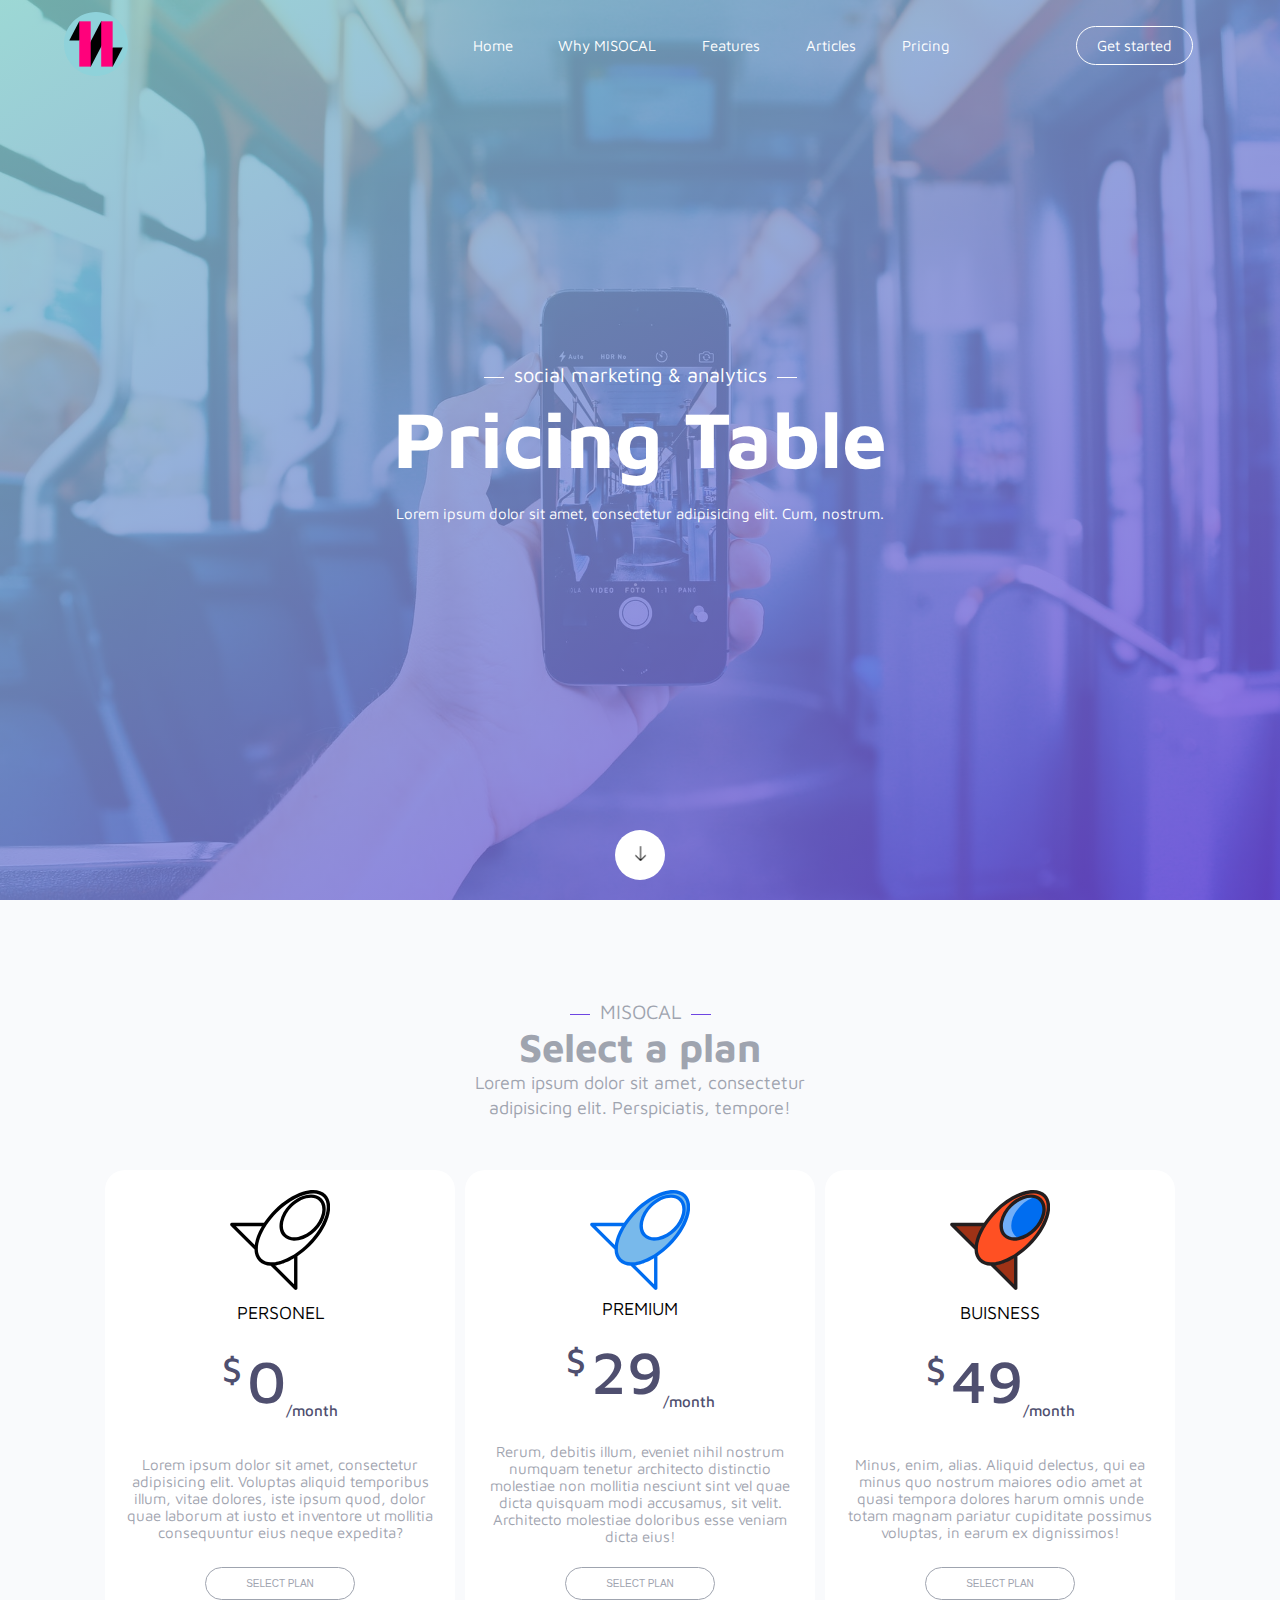
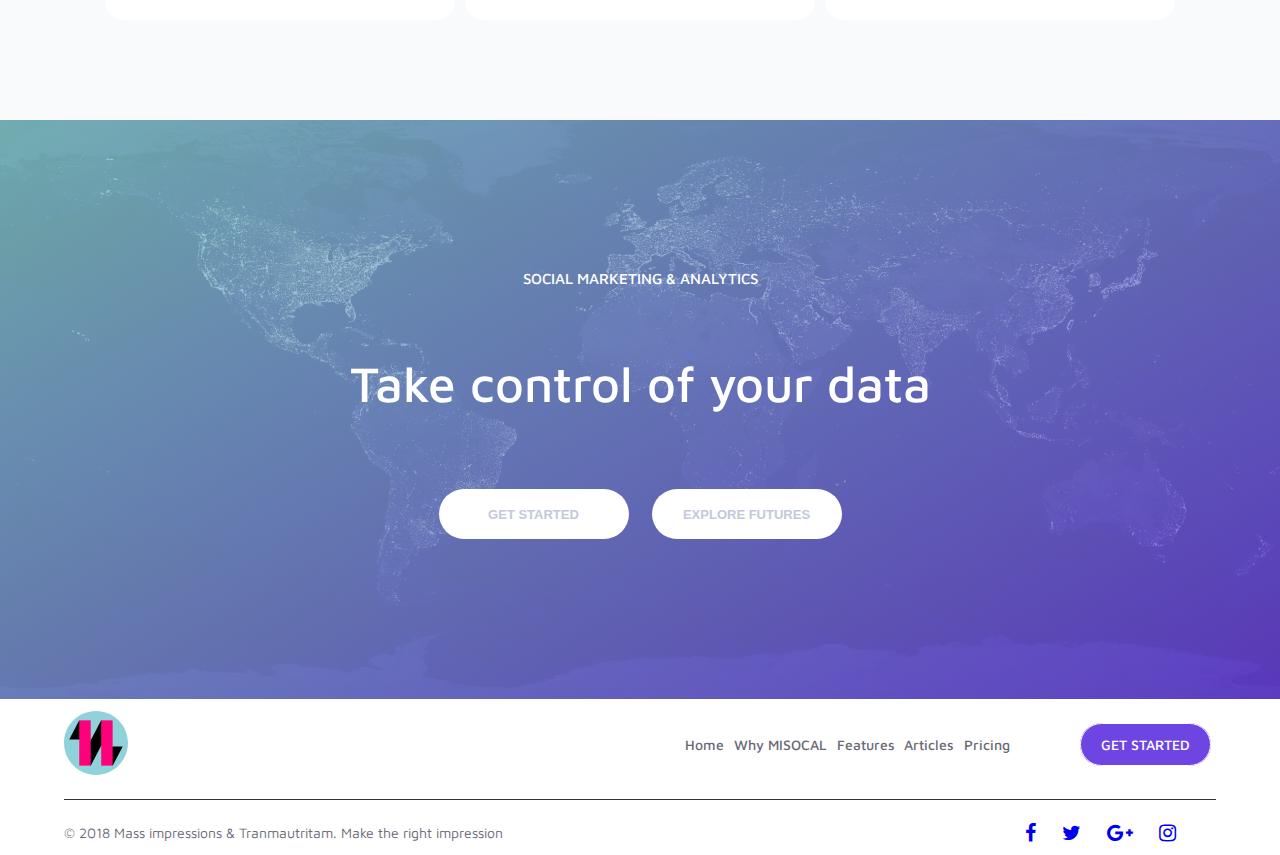
<file: examples/pricing/index.html>
<!DOCTYPE html>
<html lang="en">
<head>
	<meta charset="UTF-8">
	<title>flexbox</title>
	<link rel="stylesheet" href="style.css">
	<link rel="stylesheet" href="media.css">
	<link href="https://fonts.googleapis.com/css?family=Maven+Pro:400,500,700,900" rel="stylesheet">
	<link rel="stylesheet" href="https://stackpath.bootstrapcdn.com/font-awesome/4.7.0/css/font-awesome.min.css">
</head>
<body>

	<ul class="m-menu">
		<li class="close-menu">&times;</li>
		<li><a href="#" class="menu-link">Home</a></li>
		<li><a href="#" class="menu-link">Why MISOCAL</a></li>
		<li><a href="#" class="menu-link">Features</a></li>
		<li><a href="#" class="menu-link">Articles</a></li>
		<li><a href="#" class="menu-link">Pricing</a></li>
		<li><a href="#" class="menu-link get-started-btn">Get started</a></li>
	</ul>
	<main>
		<div class="main-overlay"></div>
		<header>
			<div class="logo">
				<img src="img/logo.svg" alt="Logo">
			</div>
			<a href="#" class="m-menu-link">
				<i class="fa fa-bars"></i>
			</a>
			<div class="menu visible-lg">
				<ul>
					<li><a href="#" class="menu-link">Home</a></li>
					<li><a href="#" class="menu-link">Why MISOCAL</a></li>
					<li><a href="#" class="menu-link">Features</a></li>
					<li><a href="#" class="menu-link">Articles</a></li>
					<li><a href="#" class="menu-link">Pricing</a></li>
					<li><a href="#" class="menu-link get-started-btn">Get started</a></li>
				</ul>
			</div>
		</header>
		<div class="main-text">
			<span>social marketing & analytics</span>
			<h1>Pricing Table</h1>
			<p>Lorem ipsum dolor sit amet, consectetur adipisicing elit. Cum, nostrum.</p>
		</div>
		<div class="main-arrow">
			<div class="arrow-down">
				<img src="img/arrow.png" alt="" width="15" height="15">
			</div>
		</div>
	</main>
	<div class="table">
		<div class="table-header">
			<span>MISOCAL</span>
			<h2>Select a plan</h2>
			<p>Lorem ipsum dolor sit amet, consectetur adipisicing elit. Perspiciatis, tempore!</p>
		</div>
		<div class="price-tags">
			<div class="pirce-tag">
				<img src="img/rocket.svg" alt="rocket" height="100" width="100">
				<span>Personel</span>
				<h4><sup>$</sup>0<sub>/month</sub></h4>
				<p>Lorem ipsum dolor sit amet, consectetur adipisicing elit. Voluptas aliquid temporibus illum, vitae dolores, iste ipsum quod, dolor quae laborum at iusto et inventore ut mollitia consequuntur eius neque expedita?</p>
				<button class="price-btn">select plan</button>
			</div>
			<div class="pirce-tag">
				<img src="img/rocket1.svg" alt="rocket" height="100" width="100">
				<span>Premium</span>
				<h4><sup>$</sup>29<sub>/month</sub></h4>
				<p>Rerum, debitis illum, eveniet nihil nostrum numquam tenetur architecto distinctio molestiae non mollitia nesciunt sint vel quae dicta quisquam modi accusamus, sit velit. Architecto molestiae doloribus esse veniam dicta eius!</p>
				<button class="price-btn">select plan</button>
			</div>
			<div class="pirce-tag">
				<img src="img/rocket2.svg" alt="rocket" height="100" width="100">
				<span>Buisness</span>
				<h4><sup>$</sup>49<sub>/month</sub></h4>
				<p>Minus, enim, alias. Aliquid delectus, qui ea minus quo nostrum maiores odio amet at quasi tempora dolores harum omnis unde totam magnam pariatur cupiditate possimus voluptas, in earum ex dignissimos!</p>
				<button class="price-btn">select plan</button>
			</div>
		</div>
	</div>
	<div class="call-to-action">
		<div class="call-to-action-overlay"></div>
			<div class="wrap">
				<span>social marketing & analytics</span>
				<h4>Take control of your data</h4>
				<button class="cta-btn">get started</button>
				<button class="cta-btn">explore futures</button>
			</div>
	</div>
	<footer>
		<div class="footer-wrap">
			<div class="logo">
				<img src="img/logo.svg" alt="Logo">
			</div>
			<div class="footer-menu">
				<ul>
					<li><a href="#" class="footer-menu-link">Home</a></li>
					<li><a href="#" class="footer-menu-link">Why MISOCAL</a></li>
					<li><a href="#" class="footer-menu-link">Features</a></li>
					<li><a href="#" class="footer-menu-link">Articles</a></li>
					<li><a href="#" class="footer-menu-link">Pricing</a></li>
					<li><a href="#" class="footer-get-started-btn footer-menu-link">Get started</a></li>
				</ul>
			</div>
		</div>
	</footer>
	<div class="line"></div>
	<div class="legal">
		<div class="copy">
			<p>© 2018 Mass impressions & Tranmautritam. Make the right impression</p>
		</div>
		<div class="social-links">
			<a href="#"><i class="fa fa-facebook"></i></a>
			<a href="#"><i class="fa fa-twitter"></i></a>
			<a href="#"><i class="fa fa-google-plus"></i></a>
			<a href="#"><i class="fa fa-instagram"></i></a>
		</div>
	</div>


	<script src="https://code.jquery.com/jquery-1.12.4.min.js"></script>
	<script>
		$(function() {
			var link = $('.m-menu-link');
			var close = $('.close-menu');
			var menu = $('.m-menu');
			link.on('click', function(event) {
				event.preventDefault();
				menu.toggleClass('m-menu_active');
			});
			close.on('click', function(event) {
				event.preventDefault();
				menu.toggleClass('m-menu_active');
			});
			
		});
	</script>
</body>
</html>
</file>
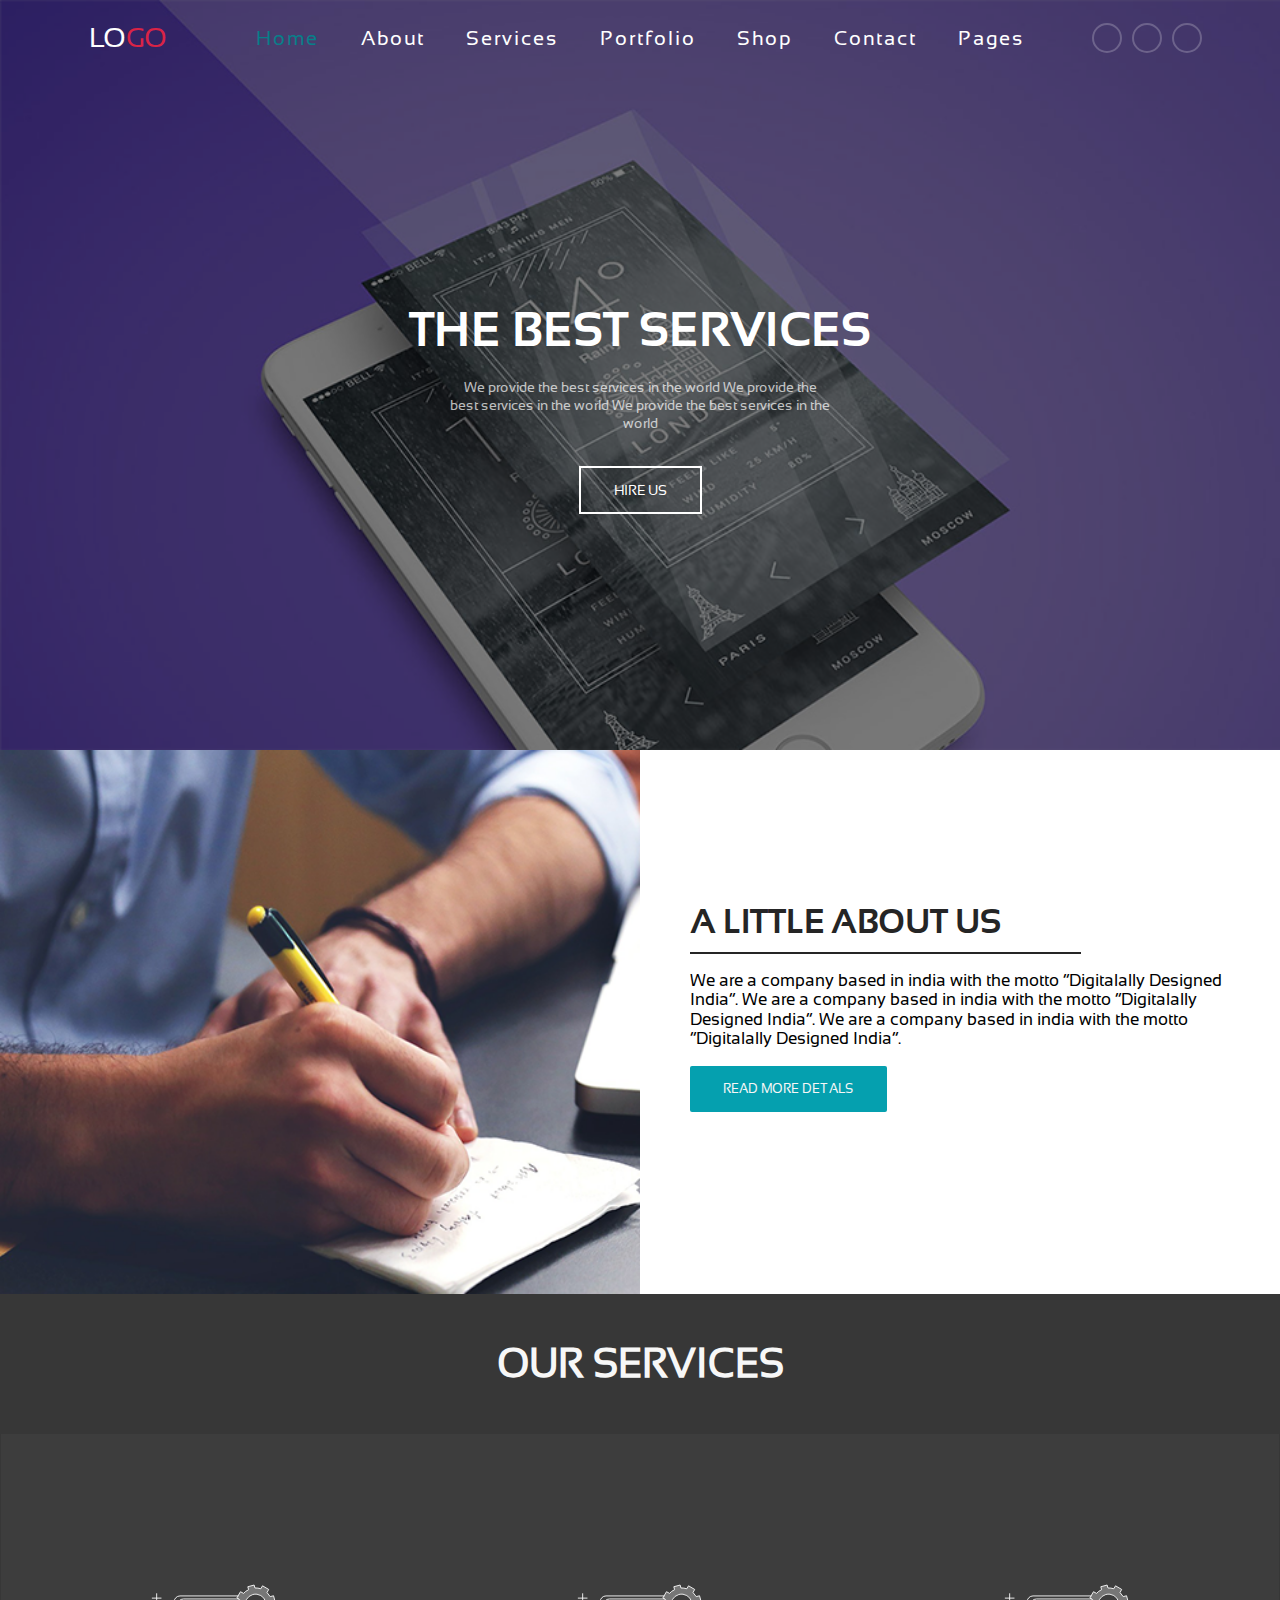
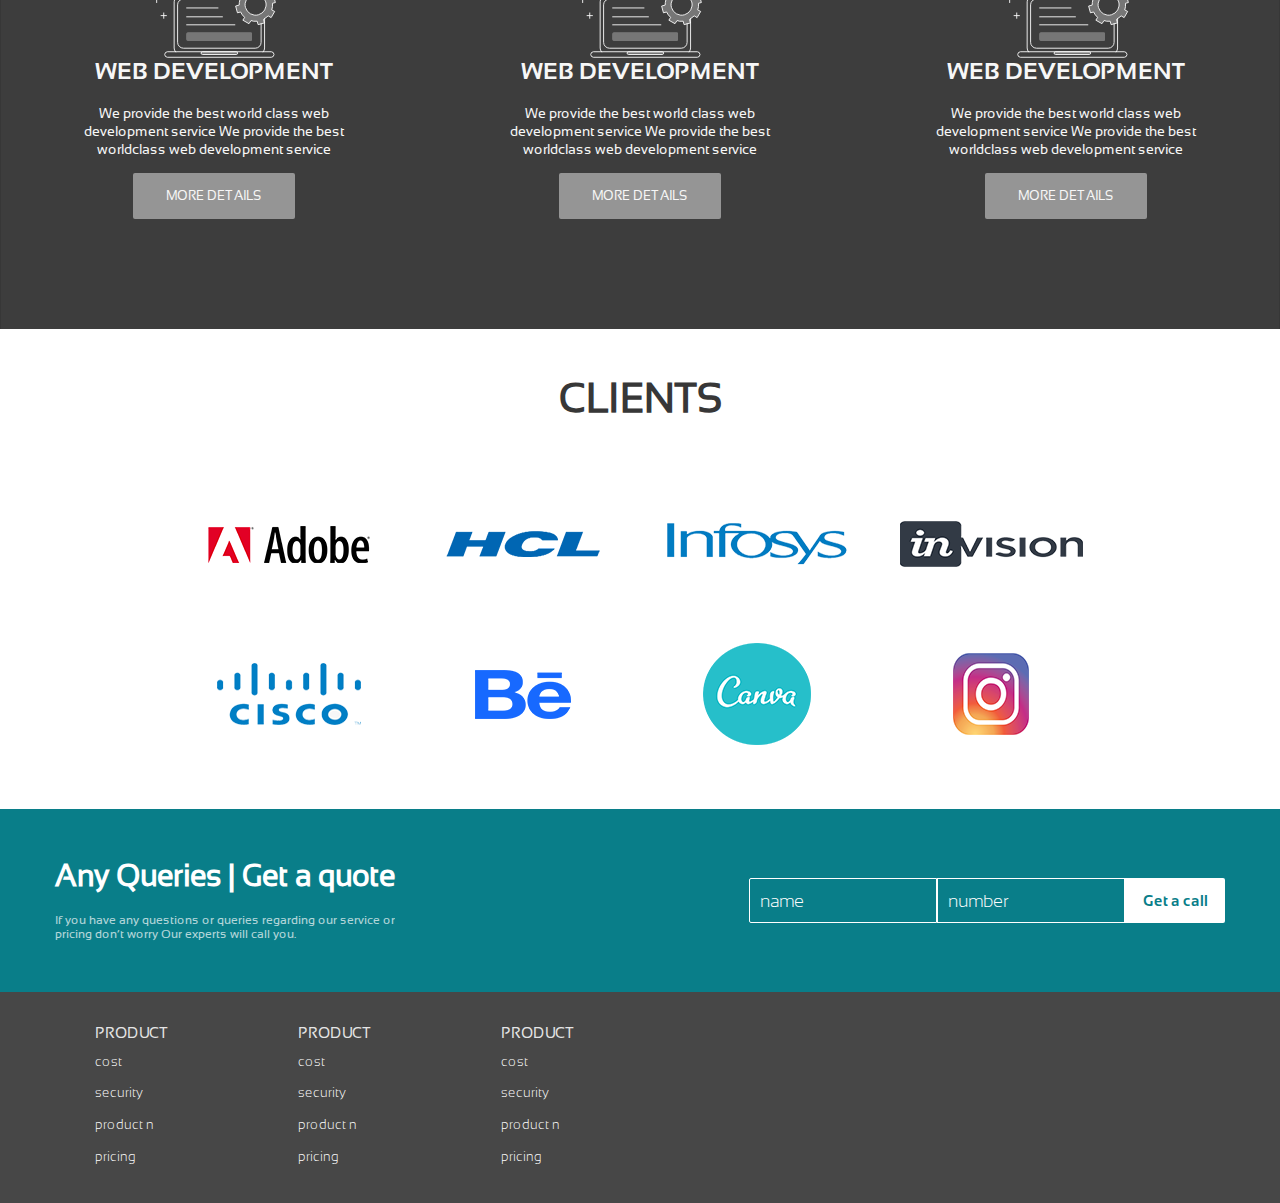
<file: examples/service/index.html>
<!DOCTYPE html>
<html lang="ru">
<head>
	<meta charset="UTF-8">
	<meta name="viewport" content="width=device-width, initial-scale=1.0">
	<title>Service page</title>
	<link rel="stylesheet" href="css/normalize.css">
	<link rel="stylesheet" href="css/style.css">
	<link rel="stylesheet" href="css/media.css">
	<link rel="stylesheet" href="https://use.fontawesome.com/releases/v5.8.2/css/all.css" integrity="sha384-oS3vJWv+0UjzBfQzYUhtDYW+Pj2yciDJxpsK1OYPAYjqT085Qq/1cq5FLXAZQ7Ay" crossorigin="anonymous">
</head>
<body>
	<ul class="m-menu">
		<li class="m-menu__close">&times;</li>
		<li><a href="#" class="m-menu__link">Home</a></li>
		<li><a href="#" class="m-menu__link">About</a></li>
		<li><a href="#" class="m-menu__link">Services</a></li>
		<li><a href="#" class="m-menu__link">Portfolio</a></li>
		<li><a href="#" class="m-menu__link">Shop</a></li>
		<li><a href="#" class="m-menu__link">Contact</a></li>
		<li><a href="#" class="m-menu__link">Pages</a></li>
	</ul>
	<header class="header">
		<div class="overlay"></div>
		<div class="nav">
			<div class="logo">
				<span class="logo__left">LO</span>
				<span class="logo__right">GO</span>
			</div>
			<a href="#" class="m-menu__link m-menu__open">
				<i class="fa fa-bars"></i>
			</a>
			<ul class="menu menu-visible">
				<li class="menu__item">
					<a href="#" class="menu__link active">Home</a>
				</li>
				<li class="menu__item">
					<a href="#" class="menu__link">About</a>
				</li>
				<li class="menu__item">
					<a href="#" class="menu__link">Services</a>
				</li>
				<li class="menu__item">
					<a href="#" class="menu__link">Portfolio</a>
				</li>
				<li class="menu__item">
					<a href="#" class="menu__link">Shop</a>
				</li>
				<li class="menu__item">
					<a href="#" class="menu__link">Contact</a>
				</li>
				<li class="menu__item">
					<a href="#" class="menu__link">Pages</a>
				</li>
			</ul>
			<ul class="social-menu">
				<li class="social-menu__item">
					<a href="#" class="social-menu__link"><i class="fab fa-twitter"></i></a>
				</li>
				<li class="social-menu__item">
					<a href="#" class="social-menu__link"><i class="fab fa-google-plus-g"></i></a>
				</li>
				<li class="social-menu__item">
					<a href="#" class="social-menu__link"><i class="fab fa-facebook-f"></i></a>
				</li>
			</ul>
		</div>
		<div class="header__content">
			<div class="header__wrap">
				<h1 class="header__title">The Best Services</h1>
				<p class="header__text">We provide the best services in the world We provide the best services in the world We provide the best services in the world</p>
				<a href="#" class="btn">Hire US</a>
			</div>
		</div>
	</header>
	<div class="about">
		<img src="img/about.png" alt="" class="about__img">
		<div class="about__text">
			<h3 class="about__title">a little about us</h3>
			<div class="about__line"></div>
			<p class="about__desc">We are  a company based in india with the motto “Digitalally Designed India”. We are  a company based in india with the motto “Digitalally  Designed India”. We are  a company based in india with the motto “Digitalally  Designed India”.</p>
			<a href="" class="about__btn">read more detals</a>
		</div>
	</div>
	<div class="services">
		<div class="title">
			<h1 class="title__text">our services</h1>
		</div>
		<div class="services__wrap">
			<div class="services__block">
				<img src="img/computer.png" alt="">
				<h4 class="services__title">web development</h4>
				<p class="services__desc">We provide the best world class web development service We provide the best worldclass web development service</p>
				<a href="#" class="services__btn">more details</a>
			</div>
			<div class="services__block">
				<img src="img/computer.png" alt="">
				<h4 class="services__title">web development</h4>
				<p class="services__desc">We provide the best world class web development service We provide the best worldclass web development service</p>
				<a href="#" class="services__btn">more details</a>
			</div>
			<div class="services__block">
				<img src="img/computer.png" alt="">
				<h4 class="services__title">web development</h4>
				<p class="services__desc">We provide the best world class web development service We provide the best worldclass web development service</p>
				<a href="#" class="services__btn">more details</a>
			</div>
		</div>
	</div>
	<div class="clients">
		<div class="content">
			<div class="title title_color_white">
				<h1 class="title__text title__text_color_white">clients</h1>
			</div>
			<div class="clients__content">
				<div class="clients__line">
					<div class="clients__block">
						<img src="img/client1.png" alt="" class="clients__img">
					</div>
					<div class="clients__block">
						<img src="img/client2.png" alt="" class="clients__img">
					</div>
					<div class="clients__block">
						<img src="img/client3.png" alt="" class="clients__img">
					</div>
					<div class="clients__block">
						<img src="img/client4.png" alt="" class="clients__img">
					</div>	
				</div>
				<div class="clients__line">
					<div class="clients__block">
						<img src="img/client5.png" alt="" class="clients__img">
					</div>
					<div class="clients__block">
						<img src="img/client6.png" alt="" class="clients__img">
					</div>
					<div class="clients__block">
						<img src="img/client7.png" alt="" class="clients__img">
					</div>
					<div class="clients__block">
						<img src="img/client8.png" alt="" class="clients__img">
					</div>
				</div>
			</div>
		</div>
	</div>
	<div class="question">
		<div class="content">
			<div class="wrapper">
				<div class="question__text">
					<h4 class="question__title">Any Queries | Get a quote</h4>
					<p class="question__desc">If you have any questions or queries regarding our service or pricing don’t worry Our experts will call you.</p>
				</div>
				<div class="question__fields">
					<form action="" class="form">
						<input type="text" class="form__input form__input_left" placeholder="name">
						<input type="text" class="form__input" placeholder="number">
						<a class="form__btn" href="#">Get a call</a>
					</form>
				</div>
			</div>
		</div>
	</div>
	<footer class="footer">
		<div class="footer__block">
			<ul class="footer__menu">
				<li class="footer__item">
					<a href="#" class="footer__link footer__item_first">product</a>
				</li>
				<li class="footer__item">
					<a href="#" class="footer__link">cost</a>
				</li>
				<li class="footer__item">
					<a href="#" class="footer__link">security</a>
				</li>
				<li class="footer__item">
					<a href="#" class="footer__link">product n</a>
				</li>
				<li class="footer__item">
					<a href="#" class="footer__link">pricing</a>
				</li>
			</ul>
			<ul class="footer__menu">
				<li class="footer__item">
					<a href="#" class="footer__link footer__item_first">product</a>
				</li>
				<li class="footer__item">
					<a href="#" class="footer__link">cost</a>
				</li>
				<li class="footer__item">
					<a href="#" class="footer__link">security</a>
				</li>
				<li class="footer__item">
					<a href="#" class="footer__link">product n</a>
				</li>
				<li class="footer__item">
					<a href="#" class="footer__link">pricing</a>
				</li>
			</ul>
			<ul class="footer__menu">
				<li class="footer__item">
					<a href="#" class="footer__link footer__item_first">product</a>
				</li>
				<li class="footer__item">
					<a href="#" class="footer__link">cost</a>
				</li>
				<li class="footer__item">
					<a href="#" class="footer__link">security</a>
				</li>
				<li class="footer__item">
					<a href="#" class="footer__link">product n</a>
				</li>
				<li class="footer__item">
					<a href="#" class="footer__link">pricing</a>
				</li>
			</ul>
		</div>
	</footer>
	<script src="js/mobile.js"></script>
</body>
</html>
</file>
<file: examples/admin/css/style.css>
.sidebar-fixed{
	height: 100vh;
	width: 270px;
	box-shadow: 0 2px 5px 0 rgba(0,0,0,0.16), 0 2px 10px 0 rgba(0,0,0,0.12);
	z-index: 1050;
	background-color: #fff;
	padding: 1.5rem;
	padding-top: 0;
}

.sidebar-fixed .list-group .active{
	box-shadow: 0 2px 5px 0 rgba(0,0,0,0.16), 0 2px 10px 0 rgba(0,0,0,0.12);
	border-radius: 5px;
}

.sidebar-fixed .logo-wrapper{
	padding: 2.5rem;
}

.sidebar-fixed .logo-wrapper img{
	max-height: 50px;
}

@media (min-width: 1200px){
	.navbar, .page-footer, main{
		padding-left: 270px;
	}
}

@media (max-width: 1199.98px){
	.sidebar-fixed{
		display: none;
	}
}
</file>
<file: examples/auto/css/style.css>
html {
	font-size: 10px;
	box-sizing: border-box;
	font-family: 'Yanone Kaffeesatz', sans-serif;
}
body {
	margin: 0;
	padding: 0;
}

/* header */
header {
	height: 100vh;
	width: 100%;
	background: url(../img/bg.jpg) no-repeat center center fixed;
	-webkit-background-size: cover;
	background-size: cover;
}
.overlay {
	background: rgba(0,0,0,0.7);
	height: 100%;

}
nav {
	height: 55px;
	width: 100%;
	background: #222;
	display: -webkit-flex;
	display: -moz-flex;
	display: -ms-flex;
	display: -o-flex;
	display: flex;
	justify-content: space-around;
	-ms-align-items: center;
	align-items: center;
	font-size: 2rem;
	z-index: 3;
	color: #fff;
	margin-bottom: 0;
}
.menu {
	width: 40%;
	display: -webkit-flex;
	display: -moz-flex;
	display: -ms-flex;
	display: -o-flex;
	display: flex;
	justify-content: space-around;
	-ms-align-items: center;
	align-items: center;
	list-style: none;
}
.logo {
	padding-left: 50px;
	font-size: 2rem;
	font-weight: 500;
}
.logo span strong {
	color: #f4cb67;
}
.menu li {
}
.menu li a {
	color: #fff;
	text-decoration: none;
	text-transform: uppercase;
}
.menu li a:hover {
	color: #f4cb67;
	text-decoration: none;
}
.header-text {
	display: -webkit-flex;
	display: -moz-flex;
	display: -ms-flex;
	display: -o-flex;
	display: flex;
	-webkit-flex-direction: column;
	-moz-flex-direction: column;
	-ms-flex-direction: column;
	-o-flex-direction: column;
	flex-direction: column;
	justify-content: center;
	-ms-align-items: center;
	align-items: center;
	color: #fff;
	height: 100%;
}
.header-text h1 {
	font-size: 6rem;
	font-weight: 400;
	margin: 40px 0;
}
.header-text p {
	font-size: 2rem;
	font-weight: 200;
	color: #fff;
	margin: 0;
}


/* main */
#price-wash{
	background: #eee;
	height: 100%;
	padding-bottom: 80px;
}

.price-title h2 {
	margin: 0;
	padding-top: 90px;
	text-align: center;
	font-size: 4.8rem;
	font-weight: 400;
}
.price-title hr {
	margin: 10px auto 30px;
    padding: 0;
    max-width: 150px;
    border: 0;
    border-top: solid 2px #000;
    text-align: center;
}
.table-wrapper {
	display: -webkit-flex;
	display: -moz-flex;
	display: -ms-flex;
	display: -o-flex;
	display: flex;
	justify-content: center;
	-ms-align-items: center;
	align-items: center;
	max-width: 1000px;
	min-width: 500px;
	margin: 20px auto;
	-webkit-flex-direction: column;
	-moz-flex-direction: column;
	-ms-flex-direction: column;
	-o-flex-direction: column;
	flex-direction: column;
}
.table-wrapper h3 {
	font-size: 3.6rem;
	font-weight: 300;
	text-align: center;
	margin: 30px 0 20px 0;
	font-style: italic;
}
.preTableText {
	font-size: 3rem;
	font-weight: 300;
	margin-bottom: 30px;
	margin-top: 0;
	text-align: justify;
}
.wrap {
	background: #fff;
	padding: 15px;
	border-radius: 3px;
	max-width: 100%;
	min-width: 800px;
	-webkit-box-shadow: 0 14px 28px rgba(0,0,0,0.25), 0 10px 10px rgba(0,0,0,0.22);
	-moz-box-shadow: 0 14px 28px rgba(0,0,0,0.25), 0 10px 10px rgba(0,0,0,0.22);
	box-shadow: 0 14px 28px rgba(0,0,0,0.25), 0 10px 10px rgba(0,0,0,0.22);
}
.price-table {
	border-spacing: 0;
    border-collapse: collapse;
    background-color: transparent;
    max-width: 100%;
    min-width: 800px;
    margin-bottom: 20px;
    display: table;
    border-color: grey;
}

.price-table > thead > tr > th {
    vertical-align: bottom;
    border-bottom: 2px solid #ddd;
    padding: 8px;
    line-height: 1.42857143;
    text-align: left;
    color: #1abc9c;
    font-size: 2.4rem;
}

.price-table > tbody > tr > td {
	padding: 8px;
    line-height: 1.42857143;
    vertical-align: top;
    border-top: 1px solid #ddd;
    font-size: 2rem;
}

.price-table > tbody > tr:nth-of-type(odd) {
    background-color: #f9f9f9;
}

.wheel-table {
	border-spacing: 0;
    border-collapse: collapse;
    background-color: transparent;
    max-width: 100%;
    min-width: 800px;
    margin-bottom: 20px;
    display: table;
    border-color: grey;
}

.wheel-table > thead > tr > th {
    vertical-align: bottom;
    border-bottom: 2px solid #ddd;
    padding: 8px;
    line-height: 1.42857143;
    text-align: left;
    color: #1abc9c;
    font-size: 2.4rem;
}

.wheel-table > tbody > tr > td {
	padding: 8px;
    line-height: 1.42857143;
    vertical-align: top;
    border-top: 1px solid #ddd;
    font-size: 2rem;
}

.wheel-table > tbody > tr:nth-of-type(odd) {
    background-color: #f9f9f9;
}

#price-wheel{
	background: #eee;
	height: 100%;
	padding-bottom: 80px;
}
.wheel {
	text-align: center;
	font-size: 2rem;
}
.wheel-table {
	margin-top: 80px;
	margin-bottom: 50px;
}

#service {
	background: url(../img/bg_1.jpeg) no-repeat center center fixed;
	-webkit-background-size: cover;
	background-size: cover;
}
iframe {
    min-width: 100%;
    min-height: 500px;
}
.service-overlay {
	background: rgba(0,0,0,0.4);
	height: 100%;
	z-index: 100;
}
.service {
	display: -webkit-flex;
	display: -moz-flex;
	display: -ms-flex;
	display: -o-flex;
	display: flex;
	-ms-align-items: center;
	align-items: center;
	justify-content: space-around;
	text-align: left;
	color: #fff;
	padding-bottom: 20px;
	flex-wrap: wrap;
}

.service-title h2 {
	margin: 0;
	padding-top: 40px;
	text-align: center;
	font-size: 4.8rem;
	color: #fff;
	font-weight: 400;
}
.service-title hr {
	margin: 10px auto 10px;
    padding: 0;
    max-width: 150px;
    border: 0;
    border-top: solid 2px #fff;
    text-align: center;
}
.service-p {
	font-size: 2.4rem;
	font-weight: 300;
	margin-top: 10px;
}
i {
	padding-right: 20px;
	color: #f2d040;
}
#contacts {
	height: 100%;
	background: #f5f5f5;
	position: relative;
}
.contact {
	margin-top: 80px;
	display: -webkit-flex;
	display: -moz-flex;
	display: -ms-flex;
	display: -o-flex;
	display: flex;
	justify-content: space-around;
	-ms-align-items: center;
	align-items: center;
	-webkit-flex-wrap: wrap;
	-moz-flex-wrap: wrap;
	-ms-flex-wrap: wrap;
	-o-flex-wrap: wrap;
	flex-wrap: wrap;
	margin-bottom: 80px;
}

.map {
	padding: 0;
}
.addr {
	font-size: 3rem;
}
.tel {
	font-size: 3rem;
}

footer {
	background: #222;
	margin: 0;
	padding: 20px;
	height: 100%;
}
footer p {
	margin: 0;
	font-size: 2rem;
	color: #fff;
	text-align: center;
	margin-top: 5px;
}
footer p a {
	text-decoration: none;
	color: #f2d040;
}

#up-btn {
	display: none;
	position: fixed;
	bottom: 100px;
	right: 50px;
	width: 50px;
	height: 50px;
	background-color: #eae8e8;
	cursor: pointer;
	text-align: center;
	border: 1px solid #dddada;
	z-index: 1000
}

.fa-angle-up {
	padding: 0px !important;
	color: #000 !important;
	line-height: 50px;
}

.m-menu-link {
	display: none;
	color: #fff;
	font-size: 3rem;
}
.m-menu {
	margin: 0;
	padding: 0;
	position: fixed;
	right: 0;
	top: 0;
	height: 100vh;
	width: 100%;
	list-style: none;
	font-size: 3rem;
	line-height: 3rem;
	background-color: #000;
	z-index: 100500;
	display: flex;
	flex-direction: column;
	align-items: center;
	justify-content: center;
	transition: 0.2s;
	transform: translateX(100%);
}
.m-menu_active {
	transform: translateX(0%);
}
.close-menu {
	position: fixed;
	top: 5rem;
	right: 5rem;
	font-size: 5rem;
	font-weight: 900;
	color: #fff;
}
.close-menu:hover {
	cursor: pointer;
}
.m-menu li a {
	color: #fff;
	text-decoration: none;
	text-transform: uppercase;
	padding: 10px;
}


/*galery*/
#galery {
	padding: 20px 0 80px;
	background: #222;
}
.galery-title h2 {
	margin: 0;
	text-align: center;
	font-size: 4.8rem;
	color: #fff;
	font-weight: 400;
}
.galery-title hr {
	margin: 10px auto 10px;
    padding: 0 0 10px;
    max-width: 150px;
    border: 0;
    border-top: solid 2px #fff;
    text-align: center;
}
.slider{
    width: 70%;
    position: relative;
    height: 500px;
    margin: 0 auto;
}
.slider .item img {
	width: 100%;
	height: 500px;
	object-fit: cover;
}
.prev, .next{
	cursor: pointer;
	position: absolute;
	top: 50%;
	font-size: 30px;
	padding: 20px;
	margin-top: -30px;
	color: #000;
	transition: 0.4s;
	border-radius: 0 3px 3px 0;
}
.next {
	right: 0;
	border-radius: 3px 0 0 3px;
}
.prev:hover, .next:hover {
	color: #fff;
	background: #000;
}
.dots {
	text-align: center;
}
.dots_item {
	cursor: pointer;
	width: 16px;
	height: 16px;
	background: grey;
	display: inline-block;
	border-radius: 50px;
	margin-top: 10px;
	transition: 0.5s;
}
.dots_item:hover {
	background: #000;
}
.active {
	background: #000;
}
.slider .item {
    -webkit-animation-name: fade;
    -webkit-animation-duration: 1.5s;
    animation-name: fade;
    animation-duration: 1.5s;
}
@-webkit-keyframes fade {
    from {
        opacity: .4
    }
    to {
        opacity: 1
    }
}
@keyframes fade {
    from {
        opacity: .4
    }
    to {
        opacity: 1
    }
}
</file>
<file: examples/auto/css/media.css>
@media (max-width: 991px) {
	.visible-lg {
		display: none;
	}

	.preTableText {
		width: 80%;
		font-size: 5rem;
	}
	nav{
		justify-content: space-between;
		height: 200px;
		z-index: 6;
	}
	.fa-2x{
	font-size: 8rem;
	}
	.m-menu-link {
		display: block;
	}
	.logo {
		font-size: 6rem;
	}
	.m-menu li a {
		font-size: 8rem;
	}
	.m-menu li {
		margin-top: 40px;
	} 
	.close-menu {
		font-size: 10rem;
	}
	.header-text {
		margin-top: -100px;
	}
	.header-text h1{
		font-size: 20rem;
	}
	.header-text p {
		font-size: 8rem;
		text-align: center;
	}
	.price-title h2 {
		font-size: 10rem;
	}
	.price-title hr {
    	max-width: 350px;
	}
	.service-title h2 {
		font-size: 10rem;
	}
	.service-title hr {
	    max-width: 350px;
	}
	.service-p {
		font-size: 4.4rem;
	}
	#service {
		height: 800px;
	}
	.service {
		text-align: center;
	}
	.galery-title h2 {
		font-size: 10rem;
	}
	.galery-title hr {
	    max-width: 350px;
	}
	footer {
		padding: 40px;
	}
	footer p {
		font-size: 4rem;
	}
	.addr {
		font-size: 5rem;
	}
	.tel {
		font-size: 5rem;
		text-align: center;
	}
	#up-btn {
		width: 100px;
		height: 100px;
		line-height: 150px;
	}
	.price-table > thead > tr > th {
		font-size: 5rem;
	}
	.price-table > tbody > tr > td {
		font-size: 5.2rem;
	}
	.table-wrapper h3 {
		font-size: 4.5rem;
	}
	.wheel {
		font-size: 4rem;
	}
	.wheel-table > thead > tr > th {
		font-size: 3rem;
	}
	.wheel-table > tbody > tr > td {
		font-size: 3rem;
	}
	.slider {
		margin-top: 40px;
	}
	.slider{
	    width: 90%;
	    position: relative;
	    height: 700px;
	    margin: 0 auto;
	}
	.slider .item img {
		width: 100%;
		height: 700px;
		object-fit: cover;
	}
	.prev, .next {
		font-size: 10rem;
	}
	.dots_item {
		width: 40px;
		height: 40px;
	}
}
</file>
<file: examples/auto/css/preloader.css>
#cube-loader {
  align-items: center;
  display: flex;
  height: 100%;
  width: 100%;
  position: fixed;
  top: 0;
  left: 0;
  background: #fff;
}
#cube-loader .caption {
  margin: 0 auto;
}
#cube-loader .cube-loader {
  width: 73px;
  height: 73px;
  margin: 0 auto;
  margin-top: 49px;
  position: relative;
  transform: rotateZ(45deg);
}
#cube-loader .cube-loader .cube {
  position: relative;
  transform: rotateZ(45deg);
  width: 50%;
  height: 50%;
  float: left;
  transform: scale(1.1);
}
#cube-loader .cube-loader .cube:before {
  content: "";
  position: absolute;
  top: 0;
  left: 0;
  width: 100%;
  height: 100%;
  background-color: #34495e;
  animation: cube-loader 2.76s infinite linear both;
  transform-origin: 100% 100%;
}
#cube-loader .cube-loader .loader-2 {
  transform: scale(1.1) rotateZ(90deg);
}
#cube-loader .cube-loader .loader-3 {
  transform: scale(1.1) rotateZ(180deg);
}
#cube-loader .cube-loader .loader-4 {
  transform: scale(1.1) rotateZ(270deg);
}
#cube-loader .cube-loader .loader-2:before {
  animation-delay: 0.35s;
}
#cube-loader .cube-loader .loader-3:before {
  animation-delay: 0.69s;
}
#cube-loader .cube-loader .loader-4:before {
  animation-delay: 1.04s;
}

@keyframes cube-loader {
  0%, 10% {
    transform: perspective(136px) rotateX(-180deg);
    opacity: 0;
  }
  25%, 75% {
    transform: perspective(136px) rotateX(0deg);
    opacity: 1;
  }
  90%, 100% {
    transform: perspective(136px) rotateY(180deg);
    opacity: 0;
  }
}
</file>
<file: examples/manager/css/style.css>
* {
	-webkit-box-sizing: border-box;
	        box-sizing: border-box;
}

.main-overlay {
	position: absolute;
	left: 0;
	top: 0;
	width: 100%;
	height: 100%;
	opacity: .8;
	z-index: 0;
	background-color: #061e37;
	background-image: -webkit-linear-gradient(233deg, #00b8d4 0%, #1de9b6 100%);
	background-image: -o-linear-gradient(233deg, #00b8d4 0%, #1de9b6 100%);
	background-image: linear-gradient(323deg, #00b8d4 0%, #1de9b6 100%);
}

.header {
	height: 100%;
	background-image: url(../img/bg.png);
	-webkit-background-size: cover;
	background-size: cover;
	position: relative;
}
.logo {
	display: -webkit-flex;
	display: -moz-flex;
	display: -ms-flex;
	display: -o-flex;
	display: flex;
	-ms-align-items: center;
	align-items: center;
	justify-content: space-between;
	width: 180px;
	height: 30px;
}

.logo__text {
	margin-top: 5px;
	width: 140px;
	height: 26px;
	color: #ffffff;
	font-family: "Raleway";
	font-size: 15px;
	line-height: 15px;
	text-transform: uppercase;
	display: -webkit-flex;
	display: -moz-flex;
	display: -ms-flex;
	display: -o-flex;
	display: flex;
	-webkit-flex-direction: column;
	-moz-flex-direction: column;
	-ms-flex-direction: column;
	-o-flex-direction: column;
	flex-direction: column;
	justify-content: center;
	-ms-align-items: flex-start;
	align-items: flex-start;
}

.extra_bold {
font-weight: 700;
}

.nav {
	max-width: 1280px;
	margin: 0 auto;
	position: relative;
	height: 70px;
	display: -webkit-flex;
	display: -moz-flex;
	display: -ms-flex;
	display: -o-flex;
	display: flex;
	justify-content: space-between;
	-ms-align-items: center;
	align-items: center;
	z-index: 2;
}
.menu {
	margin: 0;
	padding: 0;
	list-style-type: none;
	width: 70%;
	display: -webkit-flex;
	display: -moz-flex;
	display: -ms-flex;
	display: -o-flex;
	display: flex;
	justify-content: space-around;
	-ms-align-items: center;
	align-items: center;
}

.menu__link {
	text-decoration: none;
	width: 68px;
	height: 11px;
	color: #ffffff;
	font-family: "Raleway";
	font-size: 20px;
	font-weight: 400;
	line-height: 25px;
}
.active {
	color: #061e37;
	font-weight: 600;
}
.m-menu__link {
	display: none;
	font-size: 40px;
	text-decoration: none;
	color: #ffffff;
	font-family: "Raleway";
	font-weight: 400;
	margin-bottom: 10px;
}
.m-menu {
	margin: 0;
	padding: 0;
	position: fixed;
	right: 0;
	top: 0;
	height: 100vh;
	width: 100%;
	list-style: none;
	font-size: 3rem;
	line-height: 3rem;
	background-color: #13decc;
	z-index: 99;
	display: flex;
	flex-direction: column;
	align-items: center;
	justify-content: center;
	transition: 0.2s;
	transform: translateX(100%);
}
.m-menu_active {
	transform: translateX(0%);
}
.m-menu__close {
	position: fixed;
	top: 10px;
	right: 20px;
	font-size: 60px;
	font-weight: 900;
	color: #fff;
}
.m-menu__close:hover {
	cursor: pointer;
}
.sing-in-btn {
	padding: 5px 20px;
	border: 1px solid #fff;
	border-radius: 2px;
	color: #ffffff;
	font-family: Raleway;
	font-size: 20px;
	font-weight: 400;
}

.header__content {
	max-width: 1280px;
	margin: auto;
	height: 100%;
	display: -webkit-flex;
	display: -moz-flex;
	display: -ms-flex;
	display: -o-flex;
	display: flex;
	-ms-align-items: center;
	align-items: center;
	justify-content: center;
}

.header__wrapp {
	height: 700px;
	width: 100%;
	position: relative;
	z-index: 2;
	display: -webkit-flex;
	display: -moz-flex;
	display: -ms-flex;
	display: -o-flex;
	display: flex;
	justify-content: space-between;
	-ms-align-items: center;
	align-items: center;
}

.text{
	height: 100%;
	display: -webkit-flex;
	display: -moz-flex;
	display: -ms-flex;
	display: -o-flex;
	display: flex;
	-webkit-flex-direction: column;
	-moz-flex-direction: column;
	-ms-flex-direction: column;
	-o-flex-direction: column;
	flex-direction: column;
	justify-content: center;
	-ms-align-items: flex-start;
	align-items: flex-start;
}

.text__title {
	margin: 0;
	width: 471px;
	height: 107px;
	color: #ffffff;
	font-family: "Raleway";
	font-size: 53px;
	font-weight: bold;
	text-transform: uppercase;
}

.text__subtitle {
	margin: 0;
	margin-top: 28px;
	margin-bottom: 38px;
	width: 580px;
	height: 88px;
	color: #ffffff;
	font-family: Raleway;
	font-size: 18px;
	font-weight: 400;
	line-height: 35px;
}
.buttons {
	width: 60%;
	display: -webkit-flex;
	display: -moz-flex;
	display: -ms-flex;
	display: -o-flex;
	display: flex;
	justify-content: space-between;
}

.btn {
	display: block;
	text-align: center;
	line-height: 55px;
	width: 150px;
	height: 55px;
	box-shadow: 0 5px 5px rgba(0, 0, 0, 0.15);
	border-radius: 5px;
	font-family: Raleway;
	font-size: 15px;
	font-weight: 400;
	text-transform: uppercase;
	text-decoration: none;
	color: #ffffff;
}

.btn_color_black {
	background-color: #061e37;
	
}

.btn_color_white {
	background-color: #ffffff;
	color: #061e37;
}

.btn_color_green {
	background-color: #1de9b6;
}

.video {
	width: 600px;
	height: 320px;
	border-radius: 5px;
	background-color: #ffffff;
}

.easy-useful {
	height: 100%;
}

.easy-content {
	padding: 100px 0 100px 0;
	height: 100%;
	display: -webkit-flex;
	display: -moz-flex;
	display: -ms-flex;
	display: -o-flex;
	display: flex;
	-webkit-flex-direction: column;
	-moz-flex-direction: column;
	-ms-flex-direction: column;
	-o-flex-direction: column;
	flex-direction: column;
	justify-content: space-around;
	-ms-align-items: center;
	align-items: center;
}

.easy-text {
	display: -webkit-flex;
	display: -moz-flex;
	display: -ms-flex;
	display: -o-flex;
	display: flex;
	-webkit-flex-direction: column;
	-moz-flex-direction: column;
	-ms-flex-direction: column;
	-o-flex-direction: column;
	flex-direction: column;
	-ms-align-items: center;
	align-items: center;
	justify-content: space-around;
	text-align: center;
	margin-bottom: 100px;
}

.easy-text__title {
	margin: 0;
	width: 287px;
	height: 45px;
	color: #061e37;
	font-family: "Raleway";
	font-size: 45px;
	font-weight: 400;
}

.easy-text__subtitle {
	margin-top: 14px;
	margin-bottom: 20px;
	width: 301px;
	height: 23px;
	color: #b0bec5;
	font-family: "Raleway";
	font-size: 25px;
	font-weight: 400;
}

.easy-text__description {
	text-align: center;
	margin: 0;
	width: 555px;
	height: 61px;
	color: #b0bec5;
	font-family: Raleway;
	font-size: 15px;
	font-weight: 400;
	line-height: 25px;
}

.titles {
	width: 80%;
	display: -webkit-flex;
	display: -moz-flex;
	display: -ms-flex;
	display: -o-flex;
	display: flex;
	-ms-align-items: center;
	align-items: center;
	justify-content: space-between;
	margin-bottom: 80px;
}

.title {
	width: 344px;
	height: 204px;
	display: -webkit-flex;
	display: -moz-flex;
	display: -ms-flex;
	display: -o-flex;
	display: flex;
	-webkit-flex-direction: column;
	-moz-flex-direction: column;
	-ms-flex-direction: column;
	-o-flex-direction: column;
	flex-direction: column;
	-ms-align-items: center;
	align-items: center;
	justify-content: space-between;
}

.title__text {

	color: #061e37;
	font-family: "Raleway";
	font-size: 20px;
	font-weight: 600;
	line-height: 25px;
}

.title__description {
	width: 344px;
	height: 54px;
	color: #78909c;
	font-family: Raleway;
	font-size: 15px;
	font-weight: 400;
	line-height: 20px;
	text-align: center;
}

.counts-wrap {
	width: 100%;
	height: 150px;
	display: -webkit-flex;
	display: -moz-flex;
	display: -ms-flex;
	display: -o-flex;
	display: flex;
}

.count {
	width: 25%;
	height: 100%;
	display: -webkit-flex;
	display: -moz-flex;
	display: -ms-flex;
	display: -o-flex;
	display: flex;
	-ms-align-items: center;
	align-items: center;
}
.count__wrapper {
	width: 200px;
	margin: auto;
	display: -webkit-flex;
	display: -moz-flex;
	display: -ms-flex;
	display: -o-flex;
	display: flex;
	-ms-align-items: center;
	align-items: center;
	justify-content: flex-start;
}

.count__text {
	display: -webkit-flex;
	display: -moz-flex;
	display: -ms-flex;
	display: -o-flex;
	display: flex;
	-webkit-flex-direction: column;
	-moz-flex-direction: column;
	-ms-flex-direction: column;
	-o-flex-direction: column;
	flex-direction: column;
	justify-content: flex-start;
	-ms-align-items: flex-start;
	align-items: flex-start;
	color: #ffffff;
	font-family: "Raleway";
	font-size: 20px;
	font-weight: 700;
	line-height: 25px;
	margin-left: 15px;
}

.count_color_semiblue {
	background-color: #80d8ff;
}

.count_color_blue {
	background-color: #82b1ff;
}

.count_color_purpure {
	background-color: #b388ff;
}

.count_color_pink {
	background-color: #ea80fc;
}

.services {
	height: 100%;
	width: 100%;
}

.content {
	padding: 100px 0 100px 0;
	height: 100%;
	display: -webkit-flex;
	display: -moz-flex;
	display: -ms-flex;
	display: -o-flex;
	display: flex;
	-webkit-flex-direction: column;
	-moz-flex-direction: column;
	-ms-flex-direction: column;
	-o-flex-direction: column;
	flex-direction: column;
	justify-content: space-around;
	-ms-align-items: center;
	align-items: center;
}

.blocks {
	margin-top: 40px;
	display: -webkit-flex;
	display: -moz-flex;
	display: -ms-flex;
	display: -o-flex;
	display: flex;
	-webkit-flex-direction: column;
	-moz-flex-direction: column;
	-ms-flex-direction: column;
	-o-flex-direction: column;
	flex-direction: column;
	justify-content: flex-start;
	-ms-align-items: center;
	align-items: center;
	transition: 1s;
}

.block {
	width: 800px;
	max-height: 100%;
	box-shadow: 0 5px 20px rgba(0, 0, 0, 0.1);
	border-radius: 5px;
	background-color: #ffffff;
	display: -webkit-flex;
	display: -moz-flex;
	display: -ms-flex;
	display: -o-flex;
	display: flex;
	-ms-align-items: center;
	align-items: center;
	justify-content: center;
	margin-bottom: 20px;
	-webkit-flex-direction: column;
	-moz-flex-direction: column;
	-ms-flex-direction: column;
	-o-flex-direction: column;
	flex-direction: column;
	transition: 1s;
	cursor: pointer;
}
.block__top {
	width: 90%;
	height: 50px;
	display: -webkit-flex;
	display: -moz-flex;
	display: -ms-flex;
	display: -o-flex;
	display: flex;
	justify-content: space-between;
	-ms-align-items: center;
	align-items: center;
}

.block__icon {
	display: -webkit-flex;
	display: -moz-flex;
	display: -ms-flex;
	display: -o-flex;
	display: flex;
	justify-content: space-between;
	-ms-align-items: center;
	align-items: center;
}

.block__title {
	width: 82px;
	height: 11px;
	color: #061e37;
	font-family: Raleway;
	font-size: 15px;
	font-weight: 700;
	text-transform: uppercase;
	margin-left: 5px;
}
.block__bottom {
	max-height: 100%;
	display: none;
	justify-content: space-between;
	-ms-align-items: flex-start;
	align-items: flex-end;
	padding-bottom: 20px;
	transition: 1s;
}
.block__text {
	width: 467px;
	height: 139px;
	color: #061e37;
	font-family: Raleway;
	font-size: 15px;
	font-weight: 400;
	line-height: 25px;
	letter-spacing: 0.45px;
	margin-left: 25px;
	text-align: justify;
}

.test {
	width: 100%;
	height: 100%;
	background-image: url(../img/bg.png);
	-webkit-background-size: cover;
	background-size: cover;
	position: relative;
	margin: 0;
}

.test-wrap {
	padding: 70px 0 70px 0;
	width: 100%;
	height: 100%;
	display: -webkit-flex;
	display: -moz-flex;
	display: -ms-flex;
	display: -o-flex;
	display: flex;
	-ms-align-items: center;
	align-items: center;
	justify-content: space-around;
}

.test-wrap__text {
	display: -webkit-flex;
	display: -moz-flex;
	display: -ms-flex;
	display: -o-flex;
	display: flex;
	-webkit-flex-direction: column;
	-moz-flex-direction: column;
	-ms-flex-direction: column;
	-o-flex-direction: column;
	flex-direction: column;
	-ms-align-items: flex-start;
	align-items: flex-start;
	justify-content: center;
	position: relative;
	z-index: 5;
	height: 100%;
	padding-left: 100px;
}
.test-wrap__title {
	width: 441px;
	height: 98px;
	color: #ffffff;
	font-family: "Raleway";
	font-size: 45px;
	font-weight: 400;
	margin: 0;

}
.test-wrap__subtitle {
	width: 514px;
	height: 39px;
	color: #ffffff;
	font-family: "Raleway";
	font-size: 15px;
	font-weight: 400;
	line-height: 25px;
	margin-top: 18px;
	margin-bottom: 78px;

}
.text-wrap__carousel-wrapper {
	height: 550px;
    width: 830px;
    overflow: hidden;
    position: relative;
    padding: 0 50px 0 50px;
	z-index: 4;
}
.text-wrap__carousel-inner {
	padding: 0;
    display: block;
    width: 100%;
    top: 0;
    height: 1500px;
    position: relative;
    margin: 0;
    transition: all 1s;
    padding-top: 50px;
    list-style: none;
}
.text-wrap__item {
    width: 730px;
    height: 200px;
    float: top;
    list-style: none;
    padding: 0;
    margin-bottom: 65px;
}
.text-wrap__block {
	box-sizing: border-box;
    display: -webkit-flex;
    display: -moz-flex;
    display: -ms-flex;
    display: -o-flex;
    display: flex;
    -ms-align-items: center;
    align-items: center;
    justify-content: center;
    position: relative;
}

.text-wrap__avatar {
	width: 60px;
	height: 60px;
	margin-right: 20px;
}
.text-wrap__wrap {
	width: 650px;
	height: 200px;
	box-shadow: 0 5px 10px rgba(0, 0, 0, 0.15);
	border-radius: 5px;
	background-color: #ffffff;
	display: -webkit-flex;
	display: -moz-flex;
	display: -ms-flex;
	display: -o-flex;
	display: flex;
	-webkit-flex-direction: column;
	-moz-flex-direction: column;
	-ms-flex-direction: column;
	-o-flex-direction: column;
	flex-direction: column;
	justify-content: space-around;
	-ms-align-items: flex-start;
	align-items: flex-start;
	padding: 10px 40px 10px 40px;

}
.text-wrap__name {

	color: #061e37;
	font-family: Raleway;
	font-size: 18px;
	font-weight: 700;
	line-height: 25px;
	margin: 0;
}
.text-wrap__comment {

	color: #78909c;
	font-family: Raleway;
	font-size: 15px;
	font-weight: 400;
	font-style: italic;
	line-height: 25px;
	margin: 0;
}
.text-wrap__arrow {
	position: absolute;
	color: #fff;
	left: 50%;
}
.text-wrap__arrow:hover {
	cursor: pointer;
	color: #eee;
}
.fa-chevron-up {
    top: -5px;
}
.fa-chevron-down {
    bottom: -5px;
}
.our-team {
	width: 100%;
	height: 100%;
}

.our-team__person {
	display: -webkit-flex;
	display: -moz-flex;
	display: -ms-flex;
	display: -o-flex;
	display: flex;
	-webkit-flex-direction: column;
	-moz-flex-direction: column;
	-ms-flex-direction: column;
	-o-flex-direction: column;
	flex-direction: column;
	justify-content: space-around;
	-ms-align-items: center;
	align-items: center;
	width: 40%;
	height: 60%;
}
.our-team__name {
	color: #061e37;
	font-family: Raleway;
	font-size: 18px;
	font-weight: 700;
	line-height: 25px;
}
.our-team__description {
	color: #90a4ae;
	font-family: Raleway;
	font-size: 15px;
	font-weight: 400;
	line-height: 25px;
	text-align: center;
	margin-bottom: 30px;
}
.our-team__avatar {
	width: 160px;
	height: 160px;
	margin-bottom: 20px;
}
.our-team__social {
	display: -webkit-flex;
	display: -moz-flex;
	display: -ms-flex;
	display: -o-flex;
	display: flex;
	justify-content: space-between;
	-ms-align-items: center;
	align-items: center;
	width: 40%;
	color: #90a4ae;
}
.our-team__icon {
	transition: 0.4s;
}
.our-team__icon:hover {
	transform: scale(2);
	cursor: pointer;
}

.fa-sort-down {
	cursor: pointer;
}

.footer {
	width: 100%;
	height: 100%;
	background-color: #061e37;
}
.footer__wrap {
	display: -webkit-flex;
	display: -moz-flex;
	display: -ms-flex;
	display: -o-flex;
	display: flex;
	justify-content: space-between;
	-ms-align-items: center;
	align-items: center;
	padding: 100px 100px 100px 100px;
	-webkit-flex-wrap: wrap;
	-moz-flex-wrap: wrap;
	-ms-flex-wrap: wrap;
	-o-flex-wrap: wrap;
	flex-wrap: wrap;
}
.footer__left {
	display: -webkit-flex;
	display: -moz-flex;
	display: -ms-flex;
	display: -o-flex;
	display: flex;
	-webkit-flex-direction: column;
	-moz-flex-direction: column;
	-ms-flex-direction: column;
	-o-flex-direction: column;
	flex-direction: column;
	-ms-align-items: flex-start;
	align-items: flex-start;
	justify-content: space-between;
	width: 50%;
	height: 100%;
	margin-top: 20px;
}
.footer__about {
	list-style: none;
	display: -webkit-flex;
	display: -moz-flex;
	display: -ms-flex;
	display: -o-flex;
	display: flex;
	width: 50%;
	height: 100%;
	justify-content: space-between;
}
.footer__about-link {
	opacity: 0.5;
	color: #ffffff;
	font-family: Raleway;
	font-size: 15px;
	font-weight: 400;
	line-height: 25px;
	text-decoration: none;
}
.footer__about-link:hover {
	opacity: 1;
}
.footer__right {
	width: 50%;
	height: 100%;
	display: -webkit-flex;
	display: -moz-flex;
	display: -ms-flex;
	display: -o-flex;
	display: flex;
	-webkit-flex-direction: column;
	-moz-flex-direction: column;
	-ms-flex-direction: column;
	-o-flex-direction: column;
	flex-direction: column;
	-ms-align-items: flex-end;
	align-items: flex-end;
	justify-content: space-between;
}
.footer__social {
	display: -webkit-flex;
	display: -moz-flex;
	display: -ms-flex;
	display: -o-flex;
	display: flex;
	justify-content: space-between;
	-ms-align-items: center;
	align-items: center;
	width: 20%;
	opacity: 0.5;
	color: #ffffff;
}
.footer__social:hover {
	opacity: 1;
}

.service__btn {
	cursor: pointer;
	transition: 0.5s;
}
</file>
<file: examples/manager/css/media.css>
@media (max-width: 1300px) {
	.nav {
		padding: 0 40px;
	}
	.text {
		height: unset;
	}
	.header__wrapp {
		-webkit-flex-direction: column;
		-moz-flex-direction: column;
		-ms-flex-direction: column;
		-o-flex-direction: column;
		flex-direction: column;
		-ms-align-items: flex-start;
		align-items: flex-start;
		justify-content: space-around;
		padding: 0 40px;
		height: 900px;
	}
	.easy-text {
		margin-bottom: 15px;
	}
	
	.title {
		width: 300px;
		margin-top: 40px;
	}
	.title__description {
		width: unset;
		height: unset;
	}
	.count__img {
		width: 40px;
		height: 40px;
	}
	.count__text {
		font-size: 15px;
	}
	.test-wrap {
		-webkit-flex-direction: column;
		-moz-flex-direction: column;
		-ms-flex-direction: column;
		-o-flex-direction: column;
		flex-direction: column;
	}
	.test-wrap__text {
		padding: 0;
	}
	.text-wrap__carousel-wrapper {
		margin-top: 50px;
		width: 100%;
		padding: 0;
		-ms-align-items: center;
		width: 100%;
		display: flex;
    	justify-content: center;
	}
	.text-wrap__carousel-inner {
		width: 75%;
	}
	.menu {
		width: 100%;
		margin-bottom: 10px;
	}
}
@media (max-width: 850px) {
	.nav {
		padding: 0 20px;
	}
	.menu-visible {
		display: none;
	}
	.m-menu__link {
		display: block;
	}
	.m-menu__open {
		font-size: 40px;
		margin: 0;
	}
	.m-menu__close {
		right: 35px;
	}
	.social-menu {
		display: none;
	}
	.menu {
		display: none;
	}
	.titles {
		width: 100%;
		-webkit-flex-direction: column;
		-moz-flex-direction: column;
		-ms-flex-direction: column;
		-o-flex-direction: column;
		flex-direction: column;
	}
	.block {
		width: 670px;
	}
	.block__bottom {
		width: 100%;
		padding: 10px 15px;
		align-items: center;
	}
	.block__text {
		height: unset;
	}
	.count__wrapper {
		width: 150px;
	}
	.test-wrap__text {
		padding: 0;
	}
	.footer__social {
		width: 40%;
	}
	.text-wrap__carousel-inner {
		width: 100%;
	}
}
@media (max-width: 460px) {
	.header {
		height: 100vh;
	}
	.menu-visible {
		display: none;
	}
	.m-menu__link {
		display: block;
	}
	.sing-in-btn {
		font-size: 20px;
	}
	.m-menu__open {
		font-size: 40px;
		margin: 0;
	}
	.social-menu {
		display: none;
	}
	.menu {
		display: none;
	}
	.nav {
		padding: 0 15px;
	}
	.text {
		width: 100%;
		padding: 0 20px;
	}
	.text__title {
		width: unset;
		height: unset;
		font-size: 40px;
	}
	.text__subtitle {
		width: unset;
		height: unset;
		font-size: 15px
	}
	.buttons {
		width: 100%;
		justify-content: space-between;
	}
	.easy-text__description {
		width: unset;
		height: unset;
		margin-top: 10px;
		padding: 0 20px;
	}
	.titles {
		-webkit-flex-direction: column;
		-moz-flex-direction: column;
		-ms-flex-direction: column;
		-o-flex-direction: column;
		flex-direction: column;
		width: 100%;
		height: 100%;
	}
	.title {
		margin-bottom: 20px;
	}
	.video {
		display: none;
	}
	.counts-wrap {
		-webkit-flex-direction: column;
		-moz-flex-direction: column;
		-ms-flex-direction: column;
		-o-flex-direction: column;
		flex-direction: column;
		width: 100%;
		height: 100%;
	}
	.count {
		width: 100%;
		justify-content: flex-start;
		padding: 10px;
	}
	.blocks {
		width: 100%;
	}
	.block {
		width: 350px;
	}
	.block__bottom {
		-webkit-flex-direction: column;
		-moz-flex-direction: column;
		-ms-flex-direction: column;
		-o-flex-direction: column;
		flex-direction: column;
		justify-content: center;
		-ms-align-items: center;
		align-items: center;
	}
	.block__text {
		width: unset;
		height: unset;
		margin: 0;
		padding: 10px 15px;
	}
	.test-wrap__text {
		width: 100%;
		padding: 0 10px;
		justify-content: center;
		-ms-align-items: center;
		align-items: center;
	}
	.test-wrap {
		-webkit-flex-direction: column;
		-moz-flex-direction: column;
		-ms-flex-direction: column;
		-o-flex-direction: column;
		flex-direction: column;
	}
	.test-wrap__title {
		width: unset;
		height: unset;
		text-align: center;
	}
	.test-wrap__subtitle {
		text-align: center;
		width: unset;
		height: unset;
	}
	.text-wrap__carousel-wrapper {
		width: 100%;
		padding: 0;
		margin-top: 20px;
		height: 665px;
	}
	.text-wrap__item {
		width: unset;
		padding: 0 10px;
		height: 250px;
	}
	.text-wrap__avatar {
		margin: 0;
		display: none;
	}
	.text-wrap__wrap {
		height: 250px;
		padding: 10px 15px;
	}
	.text-wrap__arrow {
		margin-left: -14px;
	}
	.our-team__social {
		width: 100%;
	}
	.footer__wrap {
		-webkit-flex-direction: column;
		-moz-flex-direction: column;
		-ms-flex-direction: column;
		-o-flex-direction: column;
		flex-direction: column;
		padding: 50px 100px;
	}
	.footer__left {
		width: 100%;
	}
	.footer__right {
		width: 100%;
		justify-content: center;
		-ms-align-items: center;
		align-items: center;
	}
	.footer__social {
		width: 100%;
		justify-content: space-between;
	}
		.buttons {
		-webkit-flex-direction: column;
		-moz-flex-direction: column;
		-ms-flex-direction: column;
		-o-flex-direction: column;
		flex-direction: column;
		-ms-align-items: center;
		align-items: center;
		justify-content: space-between;
		height: 120px;
	}
	.header__wrapp {
		justify-content: center;
		padding-bottom: 20px;
	}
	.text__subtitle {
		line-height: 20px
	}
}

@media (max-width: 320px) {
	.text__title {
		font-size: 38px;
	}
	.text {
		padding: 0;
	}
	.header {
		height: 100%;
	}
	.header__wrapp {
		height: 100%;
	}
	.block {
    	width: 250px;
	}
	.title {
		width: unset;
	}
	.title__description {
		width: unset;
	}
	.btn {
		width: 130px;
	}
	.m-menu__link {
		font-size: 30px;
	}
	.m-menu__open {
		font-size: 30px;
	}
	.m-menu__close {
		right: 15px;
		font-size: 45px;
	}
	.sing-in-btn {
		font-size: 20px;
		padding: 3px 20px;
	}
	.content {
		padding: 20px 0;
	}
	.our-team__person {
		width: 100%;
	}
	.our-team__social {
		width: 70%;
	}
	.our-team__description {
		padding: 0 10px;
	}
	.footer__wrap {
		padding: 20px 30px;
	}
	.footer__social {
		margin-top: 10px;
		width: 50%;
	}
}
</file>
<file: examples/pricing/style.css>
*, *:before, *:after {
	box-sizing: border-box;
}
body {
	margin: 0;
	font-family: 'Maven Pro', sans-serif;
}
html {
	font-size: 10px;
}
main {
	color: #fff;
	display: flex;
	flex-direction: column;
	justify-content: space-between;
	align-items: center;
	height: 100vh;
	min-height: 600px;
	background: url(img/bg.jpeg) no-repeat center;
	-webkit-background-size: cover;
	background-size: cover;
	position: relative;
}
.main-overlay, .call-to-action-overlay{
	position: absolute;
	left: 0;
	top: 0;
	width: 100%;
	height: 100%;
	opacity: .8;
	z-index: 0;
	background-image: linear-gradient(150deg, rgb(136,211,206) 0%, rgb(110,69,226) 100%);
}
header {
	display: flex;
	height: 10vh;
	align-items: center;
	justify-content: space-between;
	width: 90%;
	position: relative;
	z-index: 2;
}
.menu {
	width: 70%;
}
.menu ul {
	display: flex;
	justify-content: space-around;
	list-style: none;
}
.menu-link {
	font-size: 1.5rem;
	color: #fff;
	text-decoration: none;
	list-style: none;
}
.get-started-btn {
	margin-left: 80px;
	border: 1px solid #fff;
	padding: 10px 20px;
	border-radius: 20px;
}
.logo img {
	height: 64px;
	width: 64px;
}
.main-text {
	display: flex;
	flex-direction: column;
	justify-content: center;
	align-items: center;
	position: relative;
	z-index: 2;
	text-align: center;
}
.main-text span {
	display: inline-block;
	font-size: 2rem;
}
.main-text span::after {
	content: '';
	width: 20px;
	height: 1px;
	background-color: #fff;
	display: inline-block;
	vertical-align: middle;
	margin-left: 10px;
}
.main-text span::before {
	content: '';
	width: 20px;
	height: 1px;
	background-color: #fff;
	display: inline-block;
	vertical-align: middle;
	margin-right: 10px;
}
.main-text h1 {
	font-size: 8rem;
	margin: 0.5rem;
}
.main-text p {
	font-size: 1.5rem;
}
.main-arrow {
	position: relative;
	z-index: 2;
	height: 10vh;
	display: flex;
	justify-content: center;
	align-items: center;
}
.arrow-down {
	text-align: center;
	line-height: 55px;
	border-radius: 50%;
	width: 50px;
	height: 50px;
	background-color: #fff;
	transition: 0.2s;
}
.arrow-down:hover {
	box-shadow: 0px 0px 60px 10px rgba(204,204,223, 0.71);
}
.table {
	background-color: #f9fafc;
	padding: 10rem;
}
.table-header {
	margin-bottom: 5rem;
	display: flex;
	flex-direction: column;
	position: relative;
	justify-content: center;
	align-items: center;
	text-align: center;
	color: #4f4f6f;
}
.table-header span {
	display: inline-block;
	text-transform: uppercase;
	font-size: 2rem;
	color: #9fa4af;
}
.table-header span::before {
	content: '';
	display: inline-block;
	height: 1px;
	width: 20px;
	background-color: #6e45e2;
	vertical-align: middle;
	margin-right: 10px;
}
.table-header span::after {
	content: '';
	display: inline-block;
	height: 1px;
	width: 20px;
	background-color: #6e45e2;
	vertical-align: middle;
	margin-left: 10px;
}
.table-header h2 {
	color: #9fa4af;
	font-size: 4rem;
	margin: 0;
}
.table-header p {
	color: #9fa4af;
	font-size: 1.8rem;
	margin: 0;
	display: inline-block;
	width: 40rem;
	line-height: 1.4;
}
.price-tags {
	display: flex;
	justify-content: space-around;
}
.pirce-tag {
	background-color: #fff;
	border-radius: 2rem;
	padding: 2rem;
	display: flex;
	flex-direction: column;
	align-items: center;
	justify-content: space-between;
	text-align: center;
	width: 35rem;
	height: 450px;
	transition: 0.5s
	min-width: 154px;
}
.pirce-tag:hover {
	box-shadow: 0px 0px 60px 10px rgba(204,204,223, 0.71);
}
.pirce-tag span {
	font-size: 1.8rem;
	text-transform: uppercase;
	margin-top: 3rem auto 1rem;
}
.pirce-tag h4 {
	font-weight: 500;
	font-size: 6rem;
	color: #4f4f6f;
	margin: 1rem;
}
.pirce-tag h4 sub {
	font-size:1.5rem;
}
.pirce-tag h4 sup {
	vertical-align: super;
	margin-right: 0.5rem;
	font-size: 3.5rem;
}
.pirce-tag p {
	font-size: 1.5rem;
	color: #9fa4af;
}
.price-btn {
	cursor: pointer;
	background-color: #fff;
	border: 1px solid #9fa4af;
	color: #9fa4af;
	text-transform: uppercase;
	font-size: 1rem;
	font-weight: 300;
	padding: 1rem 4rem;
	border-radius: 100px;
	transition: 0.2s;
}
.price-btn:hover {
	background-color: #6e45e2;
	color: #fff;
}
.call-to-action {
	background: url(img/cta.jpeg) no-repeat center;
	background-size: cover;
	text-align: center;
	position: relative;
	padding: 15rem;
	color: #fff;
}
.call-to-action span {
	font-size: 1.5rem;
	text-transform: uppercase;
	font-weight: 500;
	margin: 1rem auto;
}
.call-to-action h4 {
	font-size: 5rem;
	font-weight: 500;
}
.cta-btn {
	display: inline-block;
	border: none;
	background-color: #fff;
	color: #c2c9db;
	text-transform: uppercase;
	width: 19rem;
	height: 5rem;
	font-size: 1.3rem;
	font-weight: 700;
	margin: 1rem;
	border-radius: 100px;
	transition: 0.2s;
}
.cta-btn:hover {
	background-color: #6e45e2;
	cursor: pointer;
	color: #fff;
}
.wrap {
	z-index: 2;
	position: relative;
}
footer {
	display: flex;
	justify-content: center;
}
.footer-wrap {
	height: 10vh;
	width: 90%;
	display: flex;
	justify-content: space-between;
	align-items: center;
}
.footer-menu {
	width: 50%;
}
.footer-menu ul{
	display: flex;
	justify-content: space-around;
	list-style: none;
}
.footer-menu-link {
	font-size: 1.4rem;
	text-decoration: none;
	color: #6a6a77;
	font-weight: 500;
}
.footer-get-started-btn {
	margin-left: 6rem;
	border: 1px solid #fff;
	background-color: #6e45e2;
	padding: 1.2rem 2rem;
	color: #fff;
	border-radius: 100px;
	text-transform: uppercase;
}
.line {
	display: block;
	width: 90%;
	height: 1px;
	background-color: #333;
	margin: 1rem auto;	
}
.legal {
	padding-left: 5%;
	padding-right: 5%;
	display: flex;
	justify-content: space-between;
	align-items: center;
}
.copy {
	font-size: 1.4rem;
	color: #6a6a77;
}
.social-links {
	color: #6a6a77;
	font-size: 2rem;
	display: inline-block;
	margin-right: 2rem;
}
.social-links a {
	padding-right: 2rem;
}
.m-menu-link {
	display: none;
	color: #fff;
	font-size: 3rem;
}
.m-menu {
	margin: 0;
	padding: 0;
	position: fixed;
	right: 0;
	top: 0;
	height: 100vh;
	width: 100%;
	list-style: none;
	font-size: 3rem;
	line-height: 3rem;
	background-color: #6e45e2;
	z-index: 99;
	display: flex;
	flex-direction: column;
	align-items: center;
	justify-content: center;
	transition: 0.2s;
	transform: translateX(100%);
}
.m-menu_active {
	transform: translateX(0%);
}
.close-menu {
	position: fixed;
	top: 5rem;
	right: 5rem;
	font-size: 5rem;
	font-weight: 900;
	color: #fff;
}
.close-menu:hover {
	cursor: pointer;
}
</file>
<file: examples/pricing/media.css>
@media (max-width: 991px) {

	.visible-lg {
		display: none;
	}
	.m-menu-link {
		display: block;
	}
	.get-started-btn {
		margin: 0;
	}
	.price-tags {
		flex-direction: column;
	}
	.pirce-tag {
		width: 90%;
		margin: 2rem auto;
	}
	.legal {
		flex-direction: column;
		padding-bottom: 5rem;
	}
	.social-links {
		padding-top: 3rem;
	}
	.social-links a {
		font-size: 3rem;
	}

}
@media (max-width: 600px) {
	html {
		font-size: 8px;
	}
}
@media (max-width: 1155px) {
	.footer-menu {
		display: none;
	}
	.footer-wrap {
		justify-content: center;
	}
}
@media (max-width: 600px) {
	html {
		font-size: 5px;
	}
	.m-menu-link {
		font-size: 6rem;
	}
	.get-started-btn {
		padding: 5px;
	}
}
</file>
<file: examples/service/css/style.css>
* {
	box-sizing: border-box;
}
@font-face {
font-family: "Sansation";  
src: url("../fonts/Sansation-Regular.ttf") format("truetype"); 
font-style: normal; 
font-weight: 400;
 }
 @font-face {
font-family: "Sansation-bold";  
src: url("../fonts/Sansation-Bold.ttf") format("truetype"); 
font-style: normal; 
font-weight: 700;
 }
  @font-face {
font-family: "Sansation-light";  
src: url("../fonts/Sansation-Light.ttf") format("truetype"); 
font-style: normal; 
font-weight: 200;
 }
.content {
	max-width: 1170px;
	margin: auto;
}
.header {
	width: 100%;
	height: 750px;
	position: relative;
	background-image: url(../img/bg.png);
	background-size: cover;
}
.overlay {
	position: absolute;
	left: 0;
	top: 0;
	width: 100%;
	height: 100%;
	background-color: rgba(0, 0, 0, 0.5);
}
.nav {
	height: 10%;
	position: relative;
	z-index: 5;
	display: -webkit-flex;
	display: -moz-flex;
	display: -ms-flex;
	display: -o-flex;
	display: flex;
	justify-content: space-between;
	-ms-align-items: center;
	align-items: center;
}
.logo {
	width: 20%;
	height: 100%;
	display: -webkit-flex;
	display: -moz-flex;
	display: -ms-flex;
	display: -o-flex;
	display: flex;
	justify-content: center;
	-ms-align-items: center;
	align-items: center;
	font-family: Sansation;
	font-size: 28px;
	text-transform: uppercase;
	line-height: 28px;
}
.logo__left {
	color: #ffffff;
}
.logo__right {
	color: #da2346;
}
.menu {
	display: -webkit-flex;
	display: -moz-flex;
	display: -ms-flex;
	display: -o-flex;
	display: flex;
	list-style: none;
	width: 60%;
	height: 100%;
	margin: 0;
	padding: 0;
	justify-content: space-between;
	-ms-align-items: center;
	align-items: center;
}
.menu__link {
	text-decoration: none;
	color: #ffffff;
	font-family: Sansation;
	font-size: 20px;
	line-height: 26px;
	letter-spacing: 2px;
}
.active {
	color: #097e89;
}
.m-menu__link {
	display: none;
	font-size: 30px;
	text-decoration: none;
	color: #ffffff;
	font-family: Sansation;
	font-weight: 400;
}
.m-menu__open {
	font-size: 45px;
}
.m-menu {
	margin: 0;
	padding: 0;
	position: fixed;
	right: 0;
	top: 0;
	height: 100vh;
	width: 100%;
	list-style: none;
	font-size: 3rem;
	line-height: 3rem;
	background-color: #4b3f6e;
	z-index: 100000;
	display: flex;
	flex-direction: column;
	align-items: center;
	justify-content: center;
	transition: 0.2s;
	transform: translateX(100%);
}
.m-menu_active {
	transform: translateX(0%);
}
.m-menu__close {
	position: fixed;
	top: 10px;
	right: 20px;
	font-size: 5rem;
	font-weight: 900;
	color: #fff;
}
.m-menu__close:hover {
	cursor: pointer;
}
.social-menu {
	margin: 0;
	padding: 0;
	width: 20%;
	height: 100%;
	display: -webkit-flex;
	display: -moz-flex;
	display: -ms-flex;
	display: -o-flex;
	display: flex;
	justify-content: center;
	-ms-align-items: center;
	align-items: center;
	list-style: none;
}
.social-menu__item {
	margin-right: 10px;
	border: 2px solid #ffffff;
	border-radius: 50%;
	opacity: 0.22;
	width: 30px;
	height: 30px;
	display: -webkit-flex;
	display: -moz-flex;
	display: -ms-flex;
	display: -o-flex;
	display: flex;
	justify-content: center;
	-ms-align-items: center;
	align-items: center;
}
.social-menu__link {
	color: #fff;

}
.social-menu__item:hover {
	opacity: 1;
	cursor: pointer;
}
.header__content {
	width: 100%;
	height: 90%;
	position: relative;
	z-index: 5;
	display: -webkit-flex;
	display: -moz-flex;
	display: -ms-flex;
	display: -o-flex;
	display: flex;
	-ms-align-items: center;
	align-items: center;
	justify-content: center;
}
.header__wrap {
	display: -webkit-flex;
	display: -moz-flex;
	display: -ms-flex;
	display: -o-flex;
	display: flex;
	-webkit-flex-direction: column;
	-moz-flex-direction: column;
	-ms-flex-direction: column;
	-o-flex-direction: column;
	flex-direction: column;
	justify-content: space-around;
	-ms-align-items: center;
	align-items: center;
}
.header__title {
	margin: 0;
	color: #ffffff;
	font-family: Sansation-bold;
	font-size: 48px;
	line-height: 38.96px;
	text-transform: uppercase;
}
.header__text {
	width: 380px;
	height: 50px;
	margin: 28px 0 38px 0;
	text-align: center;
	opacity: 0.7;
	color: #ffffff;
	font-family: Sansation;
	font-size: 14px;
	line-height: 18.18px;
}
.btn {
	padding: 13px 33px 13px 33px;
	border: 2px solid #ffffff;
	color: #ffffff;
	font-family: Sansation;
	font-size: 14px;
	line-height: 18.18px;
	text-transform: uppercase;
	text-decoration: none;
}
.about {
	width: 100%;
	display: -webkit-flex;
	display: -moz-flex;
	display: -ms-flex;
	display: -o-flex;
	display: flex;
	justify-content: center;
	-ms-align-items: center;
	align-items: center;
}
.about__img {
	height: 100%;
	width: 50%;
}
.about__text {
	height: 100%;
	width: 50%;
	display: -webkit-flex;
	display: -moz-flex;
	display: -ms-flex;
	display: -o-flex;
	display: flex;
	justify-content: space-around;
	-ms-align-items: flex-start;
	align-items: flex-start;
	-webkit-flex-direction: column;
	-moz-flex-direction: column;
	-ms-flex-direction: column;
	-o-flex-direction: column;
	flex-direction: column;
	padding: 50px 50px 80px 50px;
}
.about__title {
	color: #252525;
	font-family: Sansation-bold;
	font-size: 34px;
	text-transform: uppercase;
	margin: 0 0 10px 0;
}
.about__line {
	width: 391px;
	height: 2px;
	background-color: #252525;
}
.about__desc {
	color: #000000;
	font-family: "Sansation";
	font-size: 17px;
}
.about__btn {
	padding: 13px 33px 13px 33px;
	border-radius: 2px;
	background-color: #05a0af;
	color: #f7f7f7;
	font-family: Sansation;
	font-size: 13px;
	line-height: 20.11px;
	text-transform: uppercase;
	text-decoration: none;
	text-align: center;
}
.services {
	width: 100%;
	display: -webkit-flex;
	display: -moz-flex;
	display: -ms-flex;
	display: -o-flex;
	display: flex;
	-webkit-flex-direction: column;
	-moz-flex-direction: column;
	-ms-flex-direction: column;
	-o-flex-direction: column;
	flex-direction: column;
	-ms-align-items: center;
	align-items: center;
	justify-content: center;
	background-color: #373737;
}
.title {
	height: 140px;
	width: 100%;
	display: -webkit-flex;
	display: -moz-flex;
	display: -ms-flex;
	display: -o-flex;
	display: flex;
	-ms-align-items: center;
	align-items: center;
	justify-content: center;
}
.title__text {
	color: #f7f7f7;
	font-family: Sansation;
	font-size: 40px;
	line-height: 26px;
	text-transform: uppercase;
	margin: 0;
}
.title__text_color_white {
	color: #373737;
}

.services__wrap {
	height: 80%;
	width: 100%;
	display: -webkit-flex;
	display: -moz-flex;
	display: -ms-flex;
	display: -o-flex;
	display: flex;
	justify-content: center;
	-ms-align-items: center;
	align-items: center;
}
.services__block {
	display: -webkit-flex;
	display: -moz-flex;
	display: -ms-flex;
	display: -o-flex;
	display: flex;
	-webkit-flex-direction: column;
	-moz-flex-direction: column;
	-ms-flex-direction: column;
	-o-flex-direction: column;
	flex-direction: column;
	justify-content: space-between;
	-ms-align-items: center;
	align-items: center;
	height: 100%;
	width: 33.3%;
	background-color: #3d3d3d;
	padding: 150px 0 110px 0;
}
.services__block:hover {
	background-color: #097e89;
}
.services__title {
	margin: 0;
	color: #f7f7f7;
	font-family: Sansation-bold;
	font-size: 24px;
	line-height: 26px;
	text-transform: uppercase;
}
.services__desc {
	width: 299px;
	height: 49px;
	color: #f7f7f7;
	font-family: Sansation;
	font-size: 14px;
	font-weight: 400;
	line-height: 18px;
	margin: 20px 0 20px 0;
	text-align: center;
}
.services__btn {
	padding: 13px 33px 13px 33px;
	border-radius: 2px;
	background-color: #959595;
	color: #f7f7f7;
	font-family: Sansation;
	font-size: 13px;
	line-height: 20.11px;
	text-transform: uppercase;
	text-decoration: none;
	text-align: center;
}
.clients__content {
	display: -webkit-flex;
	display: -moz-flex;
	display: -ms-flex;
	display: -o-flex;
	display: flex;
	-webkit-flex-direction: column;
	-moz-flex-direction: column;
	-ms-flex-direction: column;
	-o-flex-direction: column;
	flex-direction: column;
	-ms-align-items: center;
	align-items: center;
	justify-content: center;
	height: 100%;
	margin-bottom: 40px;
}
.clients__line {
	min-height: 150px;
	max-height: 100%;
	width: 80%;
	display: -webkit-flex;
	display: -moz-flex;
	display: -ms-flex;
	display: -o-flex;
	display: flex;
	-webkit-flex-wrap: wrap;
	-moz-flex-wrap: wrap;
	-ms-flex-wrap: wrap;
	-o-flex-wrap: wrap;
	flex-wrap: wrap;
	justify-content: space-between;
	-ms-align-items: center;
	align-items: center;
}
.clients__block {
	height: 100%;
	width: 25%;
	display: -webkit-flex;
	display: -moz-flex;
	display: -ms-flex;
	display: -o-flex;
	display: flex;
	-ms-align-items: center;
	align-items: center;
	justify-content: center;
}
.question {
	background-color: #097e89;
}
.wrapper {
	display: -webkit-flex;
	display: -moz-flex;
	display: -ms-flex;
	display: -o-flex;
	display: flex;
	justify-content: space-between;
	align-items: center;
	padding: 50px 0;
}
.question__text {
	width: 30%;
	display: -webkit-flex;
	display: -moz-flex;
	display: -ms-flex;
	display: -o-flex;
	display: flex;
	-webkit-flex-direction: column;
	-moz-flex-direction: column;
	-ms-flex-direction: column;
	-o-flex-direction: column;
	flex-direction: column;
	justify-content: center;
	-ms-align-items: flex-start;
	align-items: flex-start;
}
.question__title {
	color: #ffffff;
	font-family: Sansation;
	font-size: 30px;
	margin: 0;
	margin-bottom: 20px;
}
.question__desc {
	opacity: 0.7;
	color: #ffffff;
	font-family: Sansation;
	font-size: 12px;
	margin: 0;
}
.question__fields {
	width:70%;
	display: -webkit-flex;
	display: -moz-flex;
	display: -ms-flex;
	display: -o-flex;
	display: flex;
	-ms-align-items: center;
	align-items: center;
	justify-content: flex-end;
}
.footer {
	display: -webkit-flex;
	display: -moz-flex;
	display: -ms-flex;
	display: -o-flex;
	display: flex;
	width: 100%;
	height: 211px;
	background-color: #474747;
}
.footer__block {
	height: 100%;
	width: 50%;
	display: -webkit-flex;
	display: -moz-flex;
	display: -ms-flex;
	display: -o-flex;
	display: flex;
	justify-content: space-around;
	-ms-align-items: center;
	align-items: center;
	padding-left: 30px;
}
.footer__menu {
	padding: 0;
	margin: 0;
	list-style: none;
}
.footer__link {
	color: #ffffff;
	text-decoration: none;
	font-family: "Sansation-light";
	font-size: 13px;
	line-height: 31.74px;
}
.footer__item_first {
	color: #e5e5e5;
	font-family: "Sansation";
	font-size: 15px;
	line-height: 24.27px;
	text-transform: uppercase;
}
.form__input {

}
.form__btn {
	width: 100px;
	height: 45px;
	background-color: #ffffff;
	border-radius: 0 2px 2px 0;
	color: #097e89;
	font-family: "Sansation-bold";
	font-size: 15px;
	text-decoration: none;
	display: -webkit-flex;
	display: -moz-flex;
	display: -ms-flex;
	display: -o-flex;
	display: flex;
	-ms-align-items: center;
	align-items: center;
	justify-content: center;
}
.form__btn:hover {
	background-color: #e7e7e7;
}
.form__input {
	height: 45px;
	background-color: #097e89;
	border: 1px solid #fff;
	color: #fff;
	font-family: "Sansation-light";
	font-size: 18px;
	line-height: 22.51px;
	padding-left: 10px;

}
.form {
	display: -webkit-flex;
	display: -moz-flex;
	display: -ms-flex;
	display: -o-flex;
	display: flex;
}
.form__input_left {
	border-radius: 2px 0 0 2px;
}
textarea:focus, input:focus{
outline: none;
}
::-webkit-input-placeholder {
	color: #fff; 
} 
:-moz-placeholder { 
	color: #fff; 
}
::-moz-placeholder { 
	color: #fff; 
}
:-ms-input-placeholder { 
	color: #fff; 
}
</file>
<file: examples/service/css/media.css>
@media (max-width: 1024px) {
	.wrapper {
		padding: 50px 50px;
	}
	.about__line {
		width: 100%;
	}
	.nav {
		padding: 0 40px;
	}
	.logo {
		width: unset;
	}
	.menu-visible {
		display: none;
	}
	.m-menu {
		height: 100%;
	}
	.m-menu__link {
		display: block;
	}
	.social-menu {
		display: none;
	}
	.about__text {
		padding: 0 25px;
	}
	.services__desc {
		width: unset;
		height: unset;
	}
	.services__title {
		font-size: 23px;
	}
	.clients__line {
		justify-content: center;
	}
	.clients__block {
		padding: 0 19px;
		width: unset;
	}
	.form__input {
		width: 160px;
	}

@media (max-width: 460px) {
	.nav {
		padding: 0 20px;
	}
	.logo {
		width: unset;
	}
	.menu-visible {
		display: none;
	}
	.m-menu__link {
		display: block;
	}
	.social-menu {
		display: none;
	}
	.header__wrap {
		width: 100%;
   		text-align: center;
	}
	.header__text {
		width: 100%;
    	padding: 0 20px;
	}
	.about {
		flex-direction: column;
	}
	.about__text {
		width: 100%;
		padding: 80px 30px;
	}
	.about__line {
		width: 100%;
	}
	.about__img {
		height: 350px;
		width: 100%;
		order: 2;
	}
	.services__wrap {
		-webkit-flex-direction: column;
		-moz-flex-direction: column;
		-ms-flex-direction: column;
		-o-flex-direction: column;
		flex-direction: column;
	}
	.services__block {
		height: 350px;
    margin-bottom: 20px;
    padding: 20px 0;
    width: unset;
	}
	.clients__line {
		-webkit-flex-direction: column;
		-moz-flex-direction: column;
		-ms-flex-direction: column;
		-o-flex-direction: column;
		flex-direction: column;
	}
	.clients__block {
		margin-bottom: 40px;
	}
	.wrapper {
		-webkit-flex-direction: column;
		-moz-flex-direction: column;
		-ms-flex-direction: column;
		-o-flex-direction: column;
		flex-direction: column;
	}
	.question__text {
		width: 100%;
		padding: 0 20px;
		text-align: center;
	}
	.question__fields {
		width: 100%;
		justify-content: center;
		margin-top: 20px;

	}
	.form {
		-webkit-flex-direction: column;
		-moz-flex-direction: column;
		-ms-flex-direction: column;
		-o-flex-direction: column;
		flex-direction: column;
		-ms-align-items: center;
		align-items: center;
		justify-content: space-between;
		height: 170px;
	}
	.footer__block {
		width: 100%;
		padding: 0 10px;
	}
}
@media (max-width: 320px) {
	.header {
		height: 100vh;
	}
	.logo {
		width: unset;
	}
}
</file>
